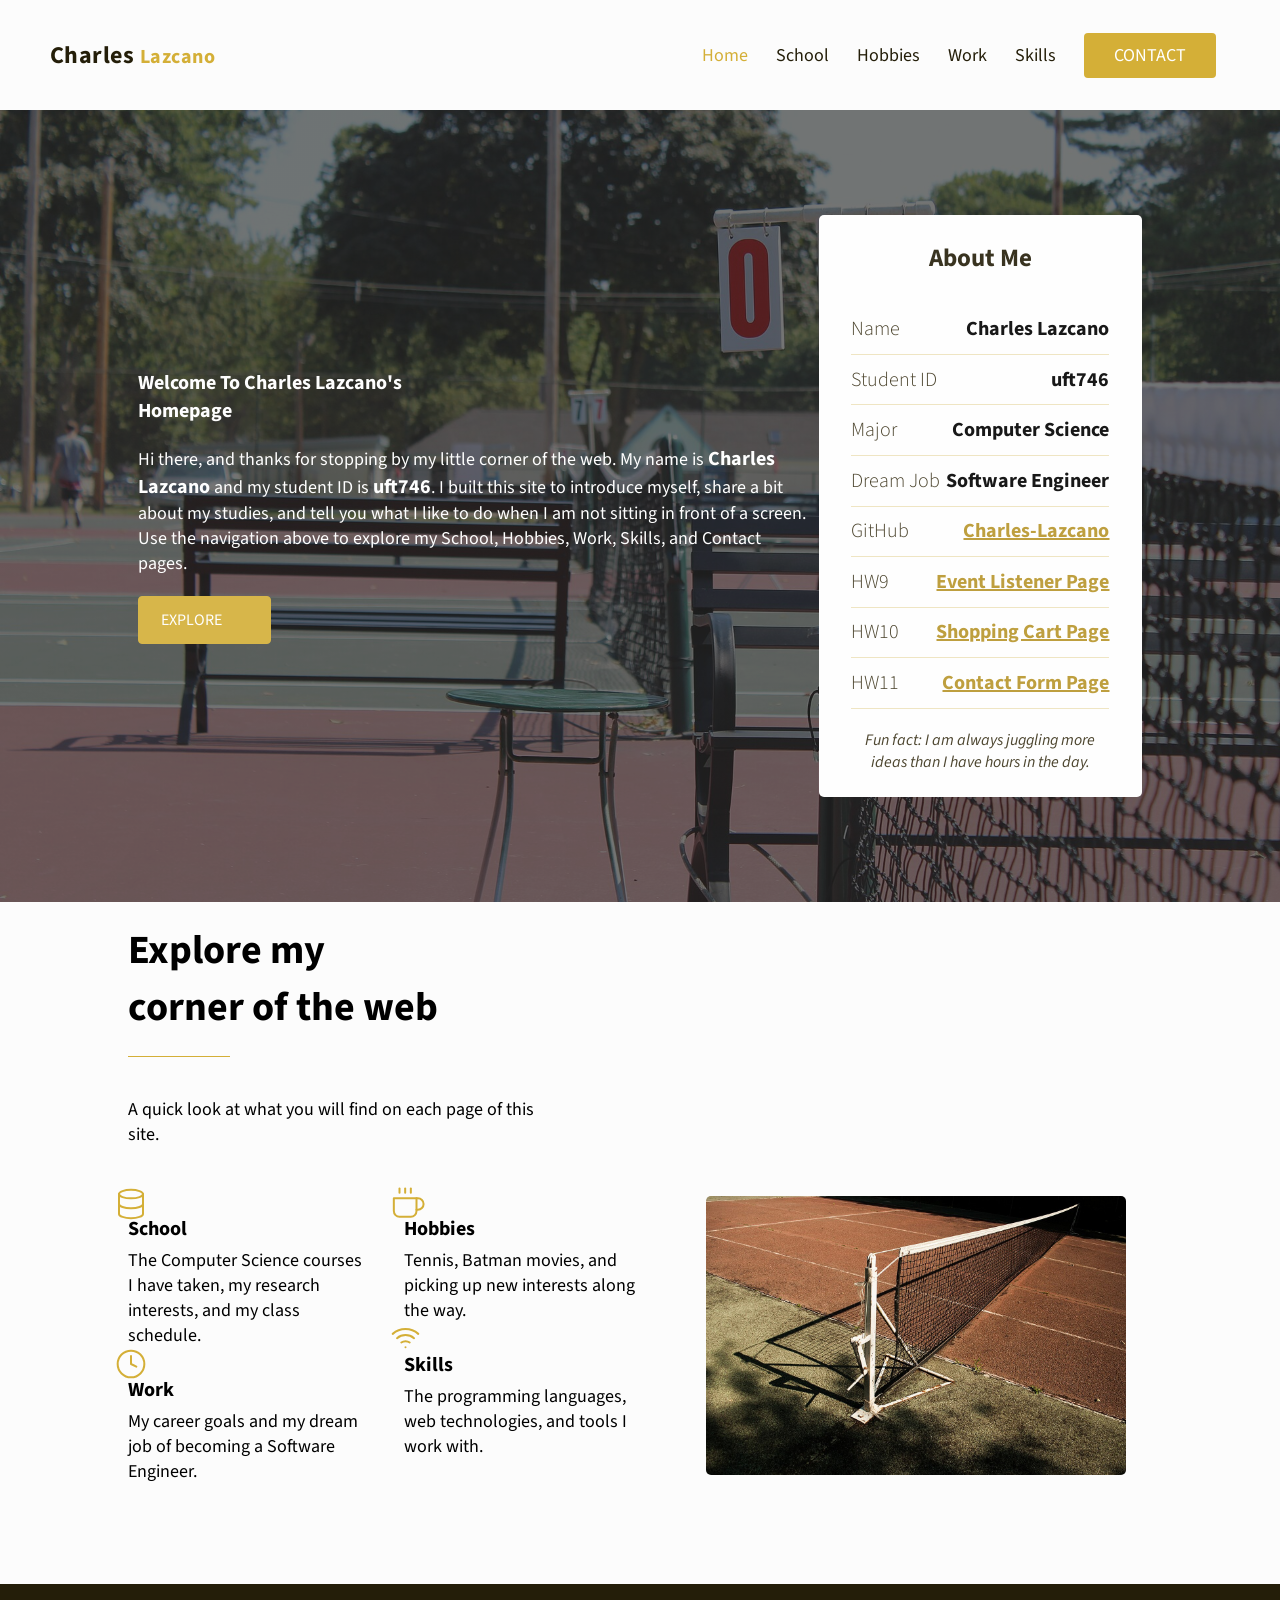
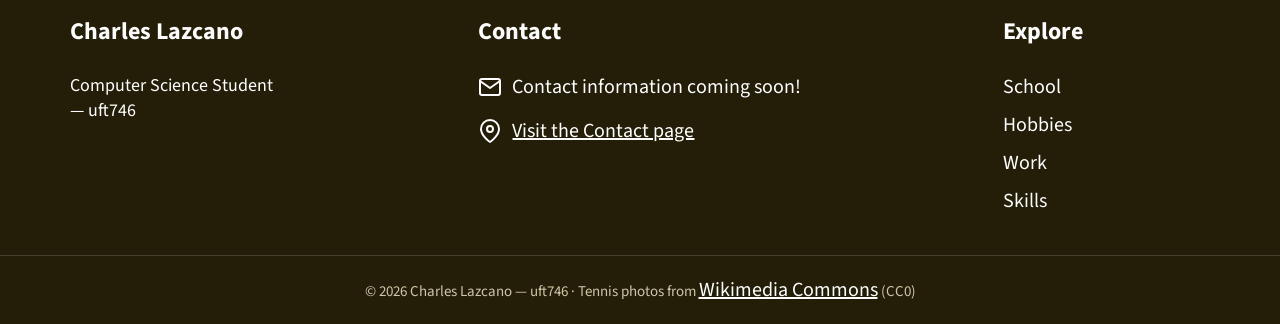
<file: index.html>
<!DOCTYPE html>
<html lang="en">
<head>
	<meta charset="UTF-8">
	<meta name="viewport" content="width=device-width, initial-scale=1.0">
	<meta name="description" content="Welcome to Charles Lazcano's homepage.">
	<title>Home | Charles Lazcano's homepage</title>
	<link href="https://fonts.googleapis.com/css2?family=Source+Sans+Pro:wght@300;400;600;700&display=swap" rel="stylesheet">
	<link rel="stylesheet" href="./assets/css/global-header.css">
	<link rel="stylesheet" href="./assets/css/global-footer.css">
	<link rel="stylesheet" href="./assets/css/accesibility.css">
	<link rel="stylesheet" href="./assets/css/index.css">
	<link rel="stylesheet" href="./assets/css/site.css">
	<link rel="shortcut icon" href="./assets/img/favicon.webp" type="image/x-icon">
</head>
<body class="scroll-bar">
	<div id="loader">
		<svg version="1.1" xmlns="http://www.w3.org/2000/svg" x="0px" y="0px" viewBox="0 0 100 100" enable-background="new 0 0 0 0" xml:space="preserve">
			<path fill="#d4af37" d="M73,50c0-12.7-10.3-23-23-23S27,37.3,27,50 M30.9,50c0-10.5,8.5-19.1,19.1-19.1S69.1,39.5,69.1,50">
				<animateTransform attributeName="transform" attributeType="XML" type="rotate" dur="1s" from="0 50 50" to="360 50 50" repeatCount="indefinite" />
			</path>
		</svg>
	</div>
	<header>
		<div class="header-container">
			<nav class="header-nav-bar">
				<div class="header-nav-logo">
					<a class="header-logo-link" href="index.html">Charles <span>Lazcano</span></a>
				</div>
				<ul class="header-nav-lists">
					<li class="header-nav-list"><a class="header-nav-link header-active" href="index.html">Home</a></li>
					<li class="header-nav-list"><a class="header-nav-link" href="school.html">School</a></li>
					<li class="header-nav-list"><a class="header-nav-link" href="hobbies.html">Hobbies</a></li>
					<li class="header-nav-list"><a class="header-nav-link" href="work.html">Work</a></li>
					<li class="header-nav-list"><a class="header-nav-link" href="skills.html">Skills</a></li>
					<li class="header-nav-list"><a class="header-btn header-btn-custom" href="contact.html">CONTACT</a></li>
				</ul>
				<div class="header-hamburger-icon">
					<div class="header-hamburger-line-1"></div>
					<div class="header-hamburger-line-2"></div>
					<div class="header-hamburger-line-3"></div>
				</div>
			</nav>
		</div>
	</header>

	<main>
		<header class="jumbotron-container">
			<div class="jumbotron-left">
				<h1 class="jumbotron-header">Welcome to Charles Lazcano's <br>Homepage</h1>
				<p>Hi there, and thanks for stopping by my little corner of the web. My name is <b>Charles Lazcano</b> and my student ID is <b>uft746</b>. I built this site to introduce myself, share a bit about my studies, and tell you what I like to do when I am not sitting in front of a screen. Use the navigation above to explore my School, Hobbies, Work, Skills, and Contact pages.</p>
				<a href="school.html" class="btn btn-fill btn-large">Explore</a>
			</div>
			<div class="jumbotron-right">
				<div class="jumbotron-form">
					<h3>About Me</h3><br>
					<ul class="info-list">
						<li><span class="info-label">Name</span> <b>Charles Lazcano</b></li>
						<li><span class="info-label">Student ID</span> <b>uft746</b></li>
						<li><span class="info-label">Major</span> <b>Computer Science</b></li>
						<li><span class="info-label">Dream Job</span> <b>Software Engineer</b></li>
						<li><span class="info-label">GitHub</span> <a class="text-link" href="https://github.com/Charles-Lazcano" target="_blank" rel="noopener noreferrer">Charles-Lazcano</a></li>
						<li><span class="info-label">HW9</span> <a class="text-link" href="https://charles-lazcano.github.io/hw9-swe/event-listener.html">Event Listener Page</a></li>
						<li><span class="info-label">HW10</span> <a class="text-link" href="https://charles-lazcano.github.io/hw10-swe/shopping-cart.html">Shopping Cart Page</a></li>
						<li><span class="info-label">HW11</span> <a class="text-link" href="https://charles-lazcano.github.io/hw11-swe/contact.html">Contact Form Page</a></li>
					</ul>
					<h6 class="fun-fact">Fun fact: I am always juggling more ideas than I have hours in the day.</h6>
				</div>
			</div>
		</header>

		<section class="enjoy-container">
			<div class="enjoy-header">
				<h2 class="enjoy-heading">Explore my <br>corner of the web</h2>
				<hr class="horizontal">
				<p>A quick look at what you will find on each page of this site.</p>
			</div>
			<div class="enjoy-services">
				<div class="first-col">
					<a class="upper explore-link" href="school.html">
						<span><img src="./assets/img/database.svg" alt="" class="enjoy__clock-icon"></span>
						<h3>School</h3>
						<p>The Computer Science courses I have taken, my research interests, and my class schedule.</p>
					</a>
					<a class="lower explore-link" href="work.html">
						<span><img src="./assets/img/clock.svg" alt="" class="enjoy__fitness-icon"></span>
						<h3>Work</h3>
						<p>My career goals and my dream job of becoming a Software Engineer.</p>
					</a>
				</div>
				<div class="sec-col">
					<a class="upper explore-link" href="hobbies.html">
						<span><img src="./assets/img/coffee.svg" alt="" class="enjoy__coffee-icon"></span>
						<h3>Hobbies</h3>
						<p>Tennis, Batman movies, and picking up new interests along the way.</p>
					</a>
					<a class="lower explore-link" href="skills.html">
						<span><img src="./assets/img/wifi.svg" alt="" class="enjoy__wifi-icon"></span>
						<h3>Skills</h3>
						<p>The programming languages, web technologies, and tools I work with.</p>
					</a>
				</div>
				<div class="third-col cont">
					<img src="./assets/img/tennis-net.jpg" alt="A tennis net stretched across an outdoor court" class="third-col-video explore-image">
				</div>
			</div>
		</section>
	</main>

	<footer class="footer">
		<div class="footer-container">
			<nav class="footer-nav">
				<div class="footer-description">
					<h3 class="footer-description-title">Charles Lazcano</h3>
					<p>Computer Science Student &mdash; uft746</p>
				</div>
				<div class="footer-contact-us">
					<h3 class="footer-description-title">Contact</h3>
					<p class="footer-description-detail">
						<img src="./assets/img/mail.svg" class="footer-description-icon" alt="">
						<span>Contact information coming soon!</span>
					</p>
					<p class="footer-description-detail">
						<img src="./assets/img/map-pin.svg" class="footer-description-icon" alt="">
						<span><a class="footer-inline-link" href="contact.html">Visit the Contact page</a></span>
					</p>
				</div>
				<div class="footer-follow-us">
					<h3 class="footer-description-title">Explore</h3>
					<ul class="footer-links">
						<li><a href="school.html">School</a></li>
						<li><a href="hobbies.html">Hobbies</a></li>
						<li><a href="work.html">Work</a></li>
						<li><a href="skills.html">Skills</a></li>
					</ul>
				</div>
			</nav>
		</div>
		<p class="footer-bottom">&copy; 2026 Charles Lazcano &mdash; uft746 &middot; Tennis photos from <a class="footer-inline-link" href="https://commons.wikimedia.org" target="_blank" rel="noopener noreferrer">Wikimedia Commons</a> (CC0)</p>
	</footer>
	<script>
		(() => {
			const loader = document.getElementById('loader');
			const scrollBar = document.getElementsByClassName('scroll-bar')[0];
			window.addEventListener('load', () => {
				loader.classList.add('none');
				scrollBar.classList.remove('scroll-bar');
			});
		})();
	</script>
	<script defer src="assets/js/toggleHamburger.js"></script>
</body>
</html>
</file>
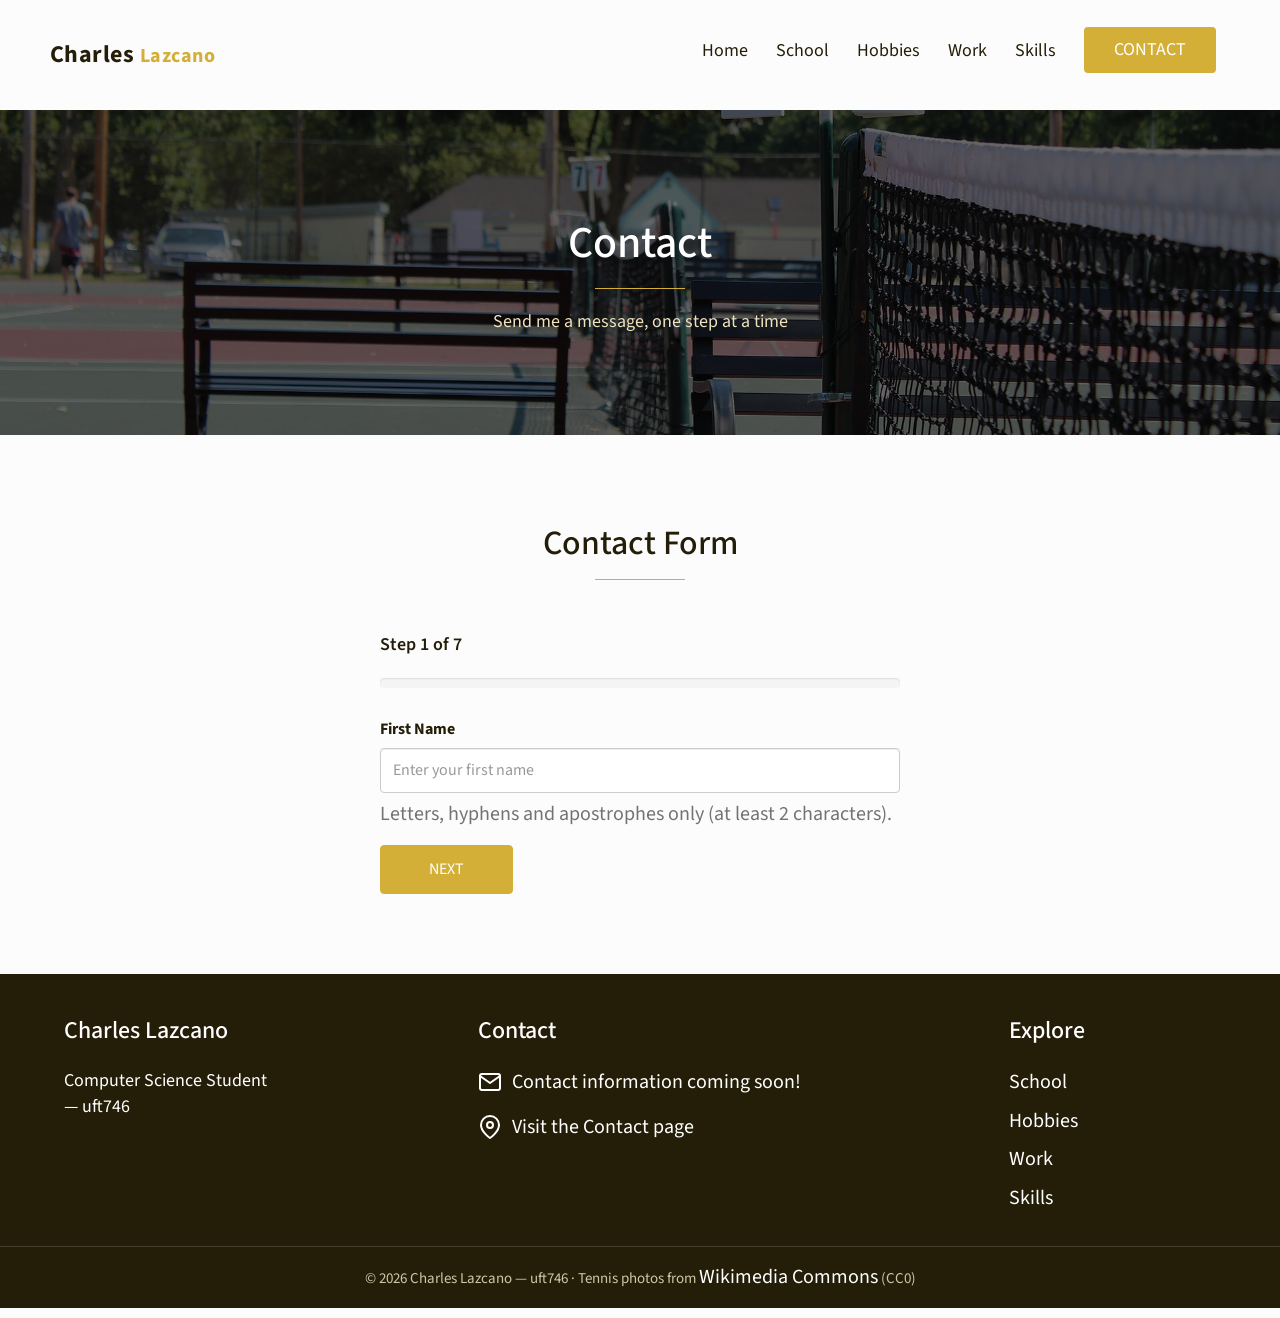
<file: contact.html>
<!DOCTYPE html>
<html lang="en">
<head>
	<meta charset="UTF-8">
	<meta name="viewport" content="width=device-width, initial-scale=1.0">
	<meta name="description" content="Contact form for Charles Lazcano's homepage.">
	<title>Contact | Charles Lazcano's homepage</title>
	<link rel="stylesheet" href="https://cdn.jsdelivr.net/npm/bootstrap@3.4.1/dist/css/bootstrap.min.css" integrity="sha384-HSMxcRTRxnN+Bdg0JdbxYKrThecOKuH5zCYotlSAcp1+c8xmyTe9GYg1l9a69psu" crossorigin="anonymous">
	<link href="https://fonts.googleapis.com/css2?family=Source+Sans+Pro:wght@300;400;600;700&display=swap" rel="stylesheet">
	<link rel="stylesheet" href="./assets/css/global-header.css">
	<link rel="stylesheet" href="./assets/css/global-footer.css">
	<link rel="stylesheet" href="./assets/css/accesibility.css">
	<link rel="stylesheet" href="./assets/css/index.css">
	<link rel="stylesheet" href="./assets/css/site.css">
	<link rel="stylesheet" href="./assets/css/contact.css">
	<link rel="shortcut icon" href="./assets/img/favicon.webp" type="image/x-icon">
</head>
<body class="scroll-bar">
	<div id="loader">
		<svg version="1.1" xmlns="http://www.w3.org/2000/svg" x="0px" y="0px" viewBox="0 0 100 100" enable-background="new 0 0 0 0" xml:space="preserve">
			<path fill="#d4af37" d="M73,50c0-12.7-10.3-23-23-23S27,37.3,27,50 M30.9,50c0-10.5,8.5-19.1,19.1-19.1S69.1,39.5,69.1,50">
				<animateTransform attributeName="transform" attributeType="XML" type="rotate" dur="1s" from="0 50 50" to="360 50 50" repeatCount="indefinite" />
			</path>
		</svg>
	</div>
	<header>
		<div class="header-container">
			<nav class="header-nav-bar">
				<div class="header-nav-logo">
					<a class="header-logo-link" href="index.html">Charles <span>Lazcano</span></a>
				</div>
				<ul class="header-nav-lists">
					<li class="header-nav-list"><a class="header-nav-link" href="index.html">Home</a></li>
					<li class="header-nav-list"><a class="header-nav-link" href="school.html">School</a></li>
					<li class="header-nav-list"><a class="header-nav-link" href="hobbies.html">Hobbies</a></li>
					<li class="header-nav-list"><a class="header-nav-link" href="work.html">Work</a></li>
					<li class="header-nav-list"><a class="header-nav-link" href="skills.html">Skills</a></li>
					<li class="header-nav-list"><a class="header-btn header-btn-custom" href="contact.html">CONTACT</a></li>
				</ul>
				<div class="header-hamburger-icon">
					<div class="header-hamburger-line-1"></div>
					<div class="header-hamburger-line-2"></div>
					<div class="header-hamburger-line-3"></div>
				</div>
			</nav>
		</div>
	</header>

	<main>
		<div class="page-hero">
			<h1 class="page-hero-title">Contact</h1>
			<hr class="horizontal">
			<p class="page-hero-subtitle">Send me a message, one step at a time</p>
		</div>

		<section id="contact" class="content-container">
			<h2 class="section-title">Contact Form</h2>
			<form id="contact-form" class="contact-form" novalidate>
				<p class="wizard-status" id="wizard-status">Step 1 of 7</p>
				<div class="progress">
					<div class="progress-bar" id="wizard-progress" role="progressbar" aria-valuemin="0" aria-valuemax="100" aria-valuenow="0" style="width: 0%;"></div>
				</div>
				<div class="form-group has-feedback wizard-step" id="first-name-group">
					<label class="control-label" for="first-name">First Name</label>
					<input type="text" class="form-control" id="first-name" name="first-name" placeholder="Enter your first name" autocomplete="given-name">
					<span class="glyphicon form-control-feedback" aria-hidden="true"></span>
					<span class="help-block" id="first-name-feedback">Letters, hyphens and apostrophes only (at least 2 characters).</span>
				</div>
				<div class="form-group has-feedback wizard-step hidden" id="last-name-group">
					<label class="control-label" for="last-name">Last Name</label>
					<input type="text" class="form-control" id="last-name" name="last-name" placeholder="Enter your last name" autocomplete="family-name">
					<span class="glyphicon form-control-feedback" aria-hidden="true"></span>
					<span class="help-block" id="last-name-feedback">Letters, hyphens and apostrophes only (at least 2 characters).</span>
				</div>
				<div class="form-group has-feedback wizard-step hidden" id="email-group">
					<label class="control-label" for="email">Email</label>
					<input type="email" class="form-control" id="email" name="email" placeholder="name@example.com" autocomplete="email">
					<span class="glyphicon form-control-feedback" aria-hidden="true"></span>
					<span class="help-block" id="email-feedback">Enter a valid email address.</span>
				</div>
				<div class="form-group has-feedback wizard-step hidden" id="phone-group">
					<label class="control-label" for="phone">Phone Number</label>
					<input type="tel" class="form-control" id="phone" name="phone" placeholder="2105551234" autocomplete="tel">
					<span class="glyphicon form-control-feedback" aria-hidden="true"></span>
					<span class="help-block" id="phone-feedback">Exactly 10 digits including area code, no hyphens or parentheses.</span>
				</div>
				<div class="form-group has-feedback wizard-step hidden" id="username-group">
					<label class="control-label" for="username">Username</label>
					<input type="text" class="form-control" id="username" name="username" placeholder="Choose a username" autocomplete="username">
					<span class="glyphicon form-control-feedback" aria-hidden="true"></span>
					<span class="help-block" id="username-feedback">Username must be at least 6 characters.</span>
				</div>
				<div class="form-group has-feedback wizard-step hidden" id="password-group">
					<label class="control-label" for="password">Password</label>
					<input type="password" class="form-control" id="password" name="password" placeholder="Choose a password" autocomplete="new-password">
					<span class="glyphicon form-control-feedback" aria-hidden="true"></span>
					<span class="help-block" id="password-feedback">Password must be at least 6 characters.</span>
				</div>
				<div class="form-group has-feedback wizard-step hidden" id="comments-group">
					<label class="control-label" for="comments">Comments</label>
					<textarea class="form-control" id="comments" name="comments" rows="5" placeholder="Type your message here"></textarea>
					<span class="glyphicon form-control-feedback" aria-hidden="true"></span>
					<span class="help-block" id="comments-feedback">Enter your comments.</span>
				</div>
				<div class="alert alert-success hidden" id="form-success" role="status">
					<strong>Thank you!</strong> Every field is valid and your message is ready to send.
				</div>
				<button type="submit" class="btn btn-fill btn-large" id="next-btn">Next</button>
				<button type="button" class="btn btn-ghost btn-large hidden" id="reset-btn">Start Over</button>
			</form>
		</section>
	</main>

	<footer class="footer">
		<div class="footer-container">
			<nav class="footer-nav">
				<div class="footer-description">
					<h3 class="footer-description-title">Charles Lazcano</h3>
					<p>Computer Science Student &mdash; uft746</p>
				</div>
				<div class="footer-contact-us">
					<h3 class="footer-description-title">Contact</h3>
					<p class="footer-description-detail">
						<img src="./assets/img/mail.svg" class="footer-description-icon" alt="">
						<span>Contact information coming soon!</span>
					</p>
					<p class="footer-description-detail">
						<img src="./assets/img/map-pin.svg" class="footer-description-icon" alt="">
						<span><a class="footer-inline-link" href="contact.html">Visit the Contact page</a></span>
					</p>
				</div>
				<div class="footer-follow-us">
					<h3 class="footer-description-title">Explore</h3>
					<ul class="footer-links">
						<li><a href="school.html">School</a></li>
						<li><a href="hobbies.html">Hobbies</a></li>
						<li><a href="work.html">Work</a></li>
						<li><a href="skills.html">Skills</a></li>
					</ul>
				</div>
			</nav>
		</div>
		<p class="footer-bottom">&copy; 2026 Charles Lazcano &mdash; uft746 &middot; Tennis photos from <a class="footer-inline-link" href="https://commons.wikimedia.org" target="_blank" rel="noopener noreferrer">Wikimedia Commons</a> (CC0)</p>
	</footer>
	<script>
		(() => {
			const loader = document.getElementById('loader');
			const scrollBar = document.getElementsByClassName('scroll-bar')[0];
			window.addEventListener('load', () => {
				loader.classList.add('none');
				scrollBar.classList.remove('scroll-bar');
			});
		})();
	</script>
	<script defer src="assets/js/toggleHamburger.js"></script>
	<script defer src="assets/js/contact.js"></script>
</body>
</html>
</file>
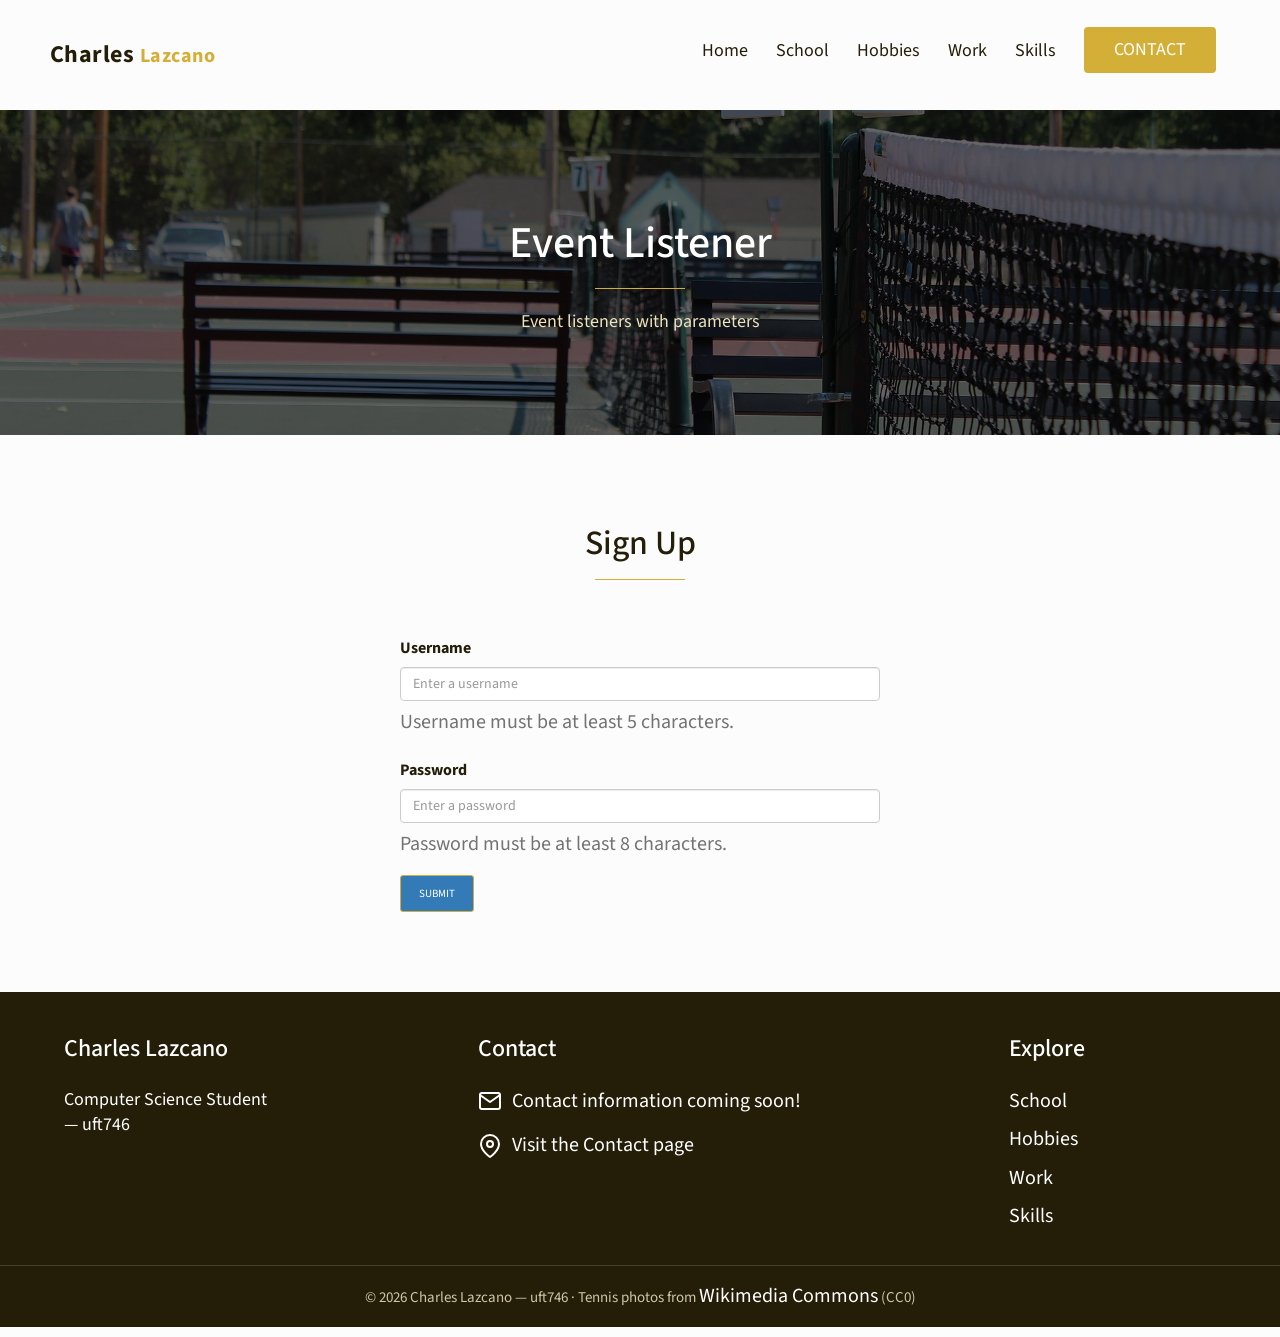
<file: event-listener.html>
<!DOCTYPE html>
<html lang="en">
<head>
	<meta charset="UTF-8">
	<meta name="viewport" content="width=device-width, initial-scale=1.0">
	<meta name="description" content="Event listener form validation page for Charles Lazcano's homepage.">
	<title>Event Listener | Charles Lazcano's homepage</title>
	<link rel="stylesheet" href="https://cdn.jsdelivr.net/npm/bootstrap@3.4.1/dist/css/bootstrap.min.css" integrity="sha384-HSMxcRTRxnN+Bdg0JdbxYKrThecOKuH5zCYotlSAcp1+c8xmyTe9GYg1l9a69psu" crossorigin="anonymous">
	<link href="https://fonts.googleapis.com/css2?family=Source+Sans+Pro:wght@300;400;600;700&display=swap" rel="stylesheet">
	<link rel="stylesheet" href="./assets/css/global-header.css">
	<link rel="stylesheet" href="./assets/css/global-footer.css">
	<link rel="stylesheet" href="./assets/css/accesibility.css">
	<link rel="stylesheet" href="./assets/css/index.css">
	<link rel="stylesheet" href="./assets/css/site.css">
	<link rel="stylesheet" href="./assets/css/event-listener.css">
	<link rel="shortcut icon" href="./assets/img/favicon.webp" type="image/x-icon">
</head>
<body class="scroll-bar">
	<div id="loader">
		<svg version="1.1" xmlns="http://www.w3.org/2000/svg" x="0px" y="0px" viewBox="0 0 100 100" enable-background="new 0 0 0 0" xml:space="preserve">
			<path fill="#d4af37" d="M73,50c0-12.7-10.3-23-23-23S27,37.3,27,50 M30.9,50c0-10.5,8.5-19.1,19.1-19.1S69.1,39.5,69.1,50">
				<animateTransform attributeName="transform" attributeType="XML" type="rotate" dur="1s" from="0 50 50" to="360 50 50" repeatCount="indefinite" />
			</path>
		</svg>
	</div>
	<header>
		<div class="header-container">
			<nav class="header-nav-bar">
				<div class="header-nav-logo">
					<a class="header-logo-link" href="index.html">Charles <span>Lazcano</span></a>
				</div>
				<ul class="header-nav-lists">
					<li class="header-nav-list"><a class="header-nav-link" href="index.html">Home</a></li>
					<li class="header-nav-list"><a class="header-nav-link" href="school.html">School</a></li>
					<li class="header-nav-list"><a class="header-nav-link" href="hobbies.html">Hobbies</a></li>
					<li class="header-nav-list"><a class="header-nav-link" href="work.html">Work</a></li>
					<li class="header-nav-list"><a class="header-nav-link" href="skills.html">Skills</a></li>
					<li class="header-nav-list"><a class="header-btn header-btn-custom" href="contact.html">CONTACT</a></li>
				</ul>
				<div class="header-hamburger-icon">
					<div class="header-hamburger-line-1"></div>
					<div class="header-hamburger-line-2"></div>
					<div class="header-hamburger-line-3"></div>
				</div>
			</nav>
		</div>
	</header>

	<main>
		<div class="page-hero">
			<h1 class="page-hero-title">Event Listener</h1>
			<hr class="horizontal">
			<p class="page-hero-subtitle">Event listeners with parameters</p>
		</div>

		<section class="content-container">
			<h2 class="section-title">Sign Up</h2>
			<form id="signup" class="event-form" novalidate>
				<div class="form-group has-feedback" id="username-group">
					<label class="control-label" for="username">Username</label>
					<input type="text" class="form-control" id="username" name="username" placeholder="Enter a username">
					<span class="help-block" id="username-feedback">Username must be at least 5 characters.</span>
				</div>
				<div class="form-group has-feedback" id="password-group">
					<label class="control-label" for="password">Password</label>
					<input type="password" class="form-control" id="password" name="password" placeholder="Enter a password">
					<span class="help-block" id="password-feedback">Password must be at least 8 characters.</span>
				</div>
				<button type="submit" class="btn btn-primary">Submit</button>
			</form>
		</section>
	</main>

	<footer class="footer">
		<div class="footer-container">
			<nav class="footer-nav">
				<div class="footer-description">
					<h3 class="footer-description-title">Charles Lazcano</h3>
					<p>Computer Science Student &mdash; uft746</p>
				</div>
				<div class="footer-contact-us">
					<h3 class="footer-description-title">Contact</h3>
					<p class="footer-description-detail">
						<img src="./assets/img/mail.svg" class="footer-description-icon" alt="">
						<span>Contact information coming soon!</span>
					</p>
					<p class="footer-description-detail">
						<img src="./assets/img/map-pin.svg" class="footer-description-icon" alt="">
						<span><a class="footer-inline-link" href="contact.html">Visit the Contact page</a></span>
					</p>
				</div>
				<div class="footer-follow-us">
					<h3 class="footer-description-title">Explore</h3>
					<ul class="footer-links">
						<li><a href="school.html">School</a></li>
						<li><a href="hobbies.html">Hobbies</a></li>
						<li><a href="work.html">Work</a></li>
						<li><a href="skills.html">Skills</a></li>
					</ul>
				</div>
			</nav>
		</div>
		<p class="footer-bottom">&copy; 2026 Charles Lazcano &mdash; uft746 &middot; Tennis photos from <a class="footer-inline-link" href="https://commons.wikimedia.org" target="_blank" rel="noopener noreferrer">Wikimedia Commons</a> (CC0)</p>
	</footer>
	<script>
		(() => {
			const loader = document.getElementById('loader');
			const scrollBar = document.getElementsByClassName('scroll-bar')[0];
			window.addEventListener('load', () => {
				loader.classList.add('none');
				scrollBar.classList.remove('scroll-bar');
			});
		})();
	</script>
	<script defer src="assets/js/toggleHamburger.js"></script>
	<script src="assets/js/event-listener.js"></script>
</body>
</html>
</file>
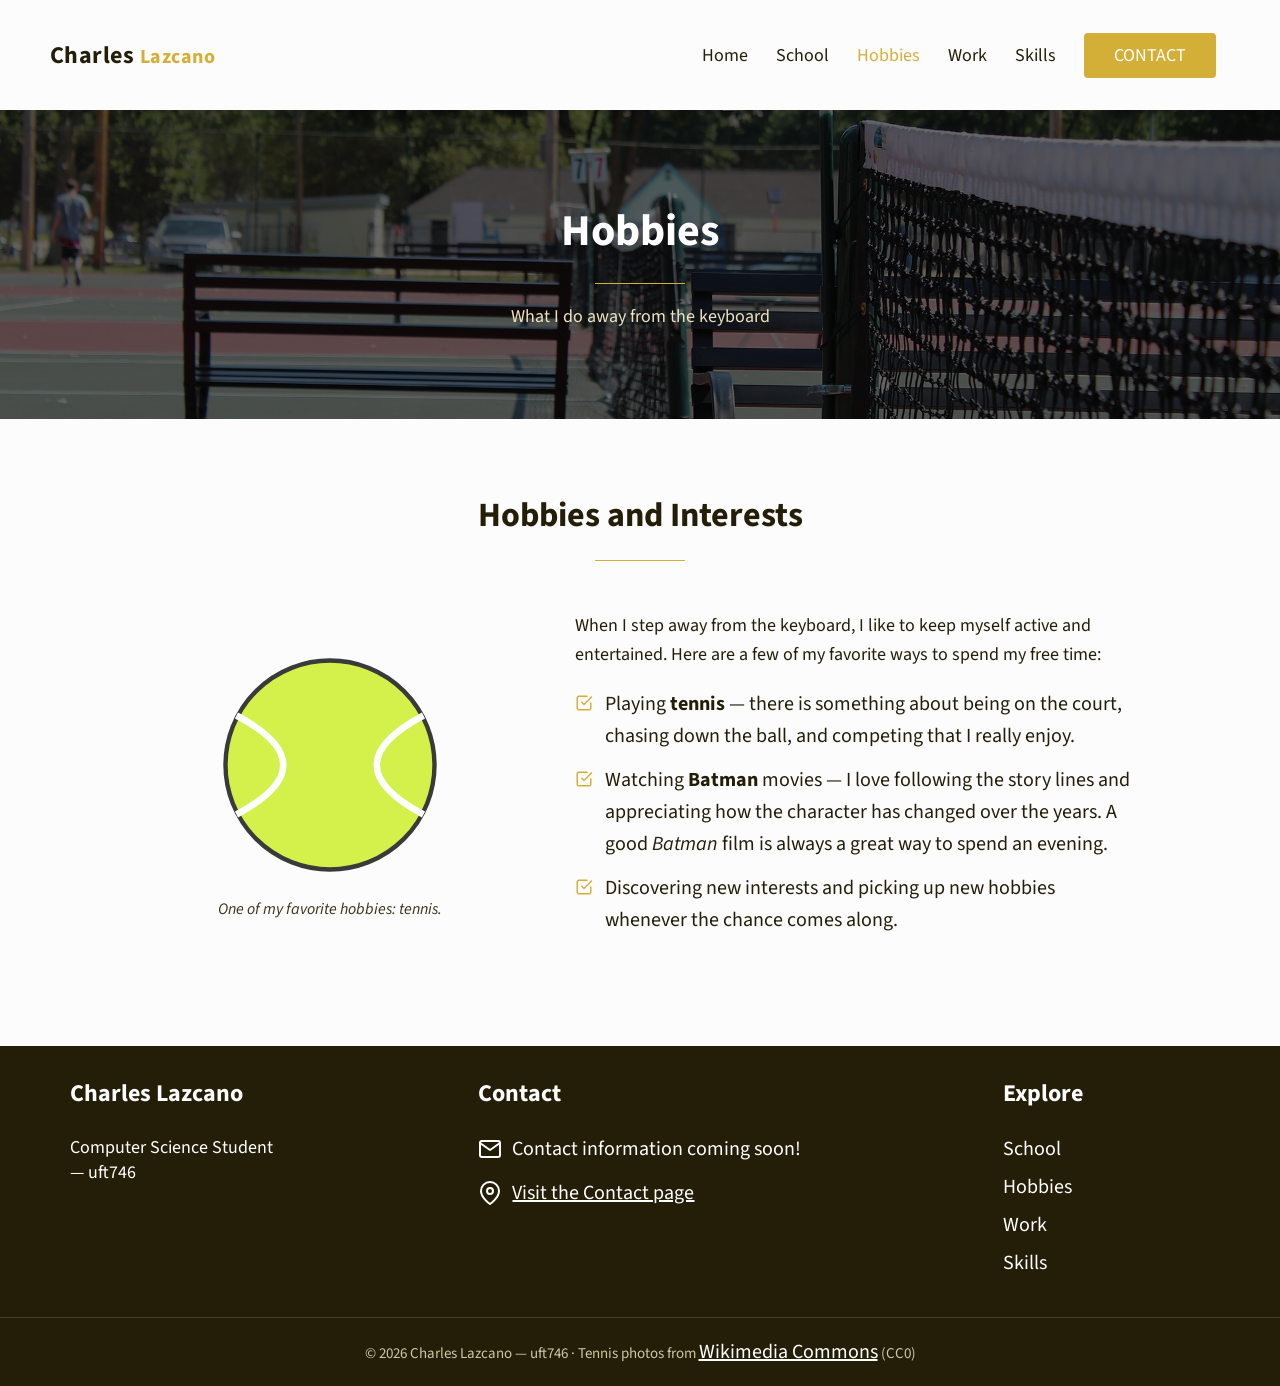
<file: hobbies.html>
<!DOCTYPE html>
<html lang="en">
<head>
	<meta charset="UTF-8">
	<meta name="viewport" content="width=device-width, initial-scale=1.0">
	<meta name="description" content="Charles Lazcano's hobbies and interests.">
	<title>Hobbies | Charles Lazcano's homepage</title>
	<link href="https://fonts.googleapis.com/css2?family=Source+Sans+Pro:wght@300;400;600;700&display=swap" rel="stylesheet">
	<link rel="stylesheet" href="./assets/css/global-header.css">
	<link rel="stylesheet" href="./assets/css/global-footer.css">
	<link rel="stylesheet" href="./assets/css/accesibility.css">
	<link rel="stylesheet" href="./assets/css/index.css">
	<link rel="stylesheet" href="./assets/css/site.css">
	<link rel="shortcut icon" href="./assets/img/favicon.webp" type="image/x-icon">
</head>
<body class="scroll-bar">
	<div id="loader">
		<svg version="1.1" xmlns="http://www.w3.org/2000/svg" x="0px" y="0px" viewBox="0 0 100 100" enable-background="new 0 0 0 0" xml:space="preserve">
			<path fill="#d4af37" d="M73,50c0-12.7-10.3-23-23-23S27,37.3,27,50 M30.9,50c0-10.5,8.5-19.1,19.1-19.1S69.1,39.5,69.1,50">
				<animateTransform attributeName="transform" attributeType="XML" type="rotate" dur="1s" from="0 50 50" to="360 50 50" repeatCount="indefinite" />
			</path>
		</svg>
	</div>
	<header>
		<div class="header-container">
			<nav class="header-nav-bar">
				<div class="header-nav-logo">
					<a class="header-logo-link" href="index.html">Charles <span>Lazcano</span></a>
				</div>
				<ul class="header-nav-lists">
					<li class="header-nav-list"><a class="header-nav-link" href="index.html">Home</a></li>
					<li class="header-nav-list"><a class="header-nav-link" href="school.html">School</a></li>
					<li class="header-nav-list"><a class="header-nav-link header-active" href="hobbies.html">Hobbies</a></li>
					<li class="header-nav-list"><a class="header-nav-link" href="work.html">Work</a></li>
					<li class="header-nav-list"><a class="header-nav-link" href="skills.html">Skills</a></li>
					<li class="header-nav-list"><a class="header-btn header-btn-custom" href="contact.html">CONTACT</a></li>
				</ul>
				<div class="header-hamburger-icon">
					<div class="header-hamburger-line-1"></div>
					<div class="header-hamburger-line-2"></div>
					<div class="header-hamburger-line-3"></div>
				</div>
			</nav>
		</div>
	</header>

	<main>
		<div class="page-hero">
			<h1 class="page-hero-title">Hobbies</h1>
			<hr class="horizontal">
			<p class="page-hero-subtitle">What I do away from the keyboard</p>
		</div>

		<section id="hobbies" class="content-container">
			<h2 class="section-title">Hobbies and Interests</h2>
			<div class="split">
				<figure class="split-media">
					<img src="assets/images/tennis-ball.svg" alt="Illustration of a tennis ball" width="220" height="220">
					<figcaption>One of my favorite hobbies: tennis.</figcaption>
				</figure>
				<div class="split-body">
					<p>When I step away from the keyboard, I like to keep myself active and entertained. Here are a few of my favorite ways to spend my free time:</p>
					<ul class="check-list">
						<li>Playing <b>tennis</b> &mdash; there is something about being on the court, chasing down the ball, and competing that I really enjoy.</li>
						<li>Watching <b>Batman</b> movies &mdash; I love following the story lines and appreciating how the character has changed over the years. A good <i>Batman</i> film is always a great way to spend an evening.</li>
						<li>Discovering new interests and picking up new hobbies whenever the chance comes along.</li>
					</ul>
				</div>
			</div>
		</section>
	</main>

	<footer class="footer">
		<div class="footer-container">
			<nav class="footer-nav">
				<div class="footer-description">
					<h3 class="footer-description-title">Charles Lazcano</h3>
					<p>Computer Science Student &mdash; uft746</p>
				</div>
				<div class="footer-contact-us">
					<h3 class="footer-description-title">Contact</h3>
					<p class="footer-description-detail">
						<img src="./assets/img/mail.svg" class="footer-description-icon" alt="">
						<span>Contact information coming soon!</span>
					</p>
					<p class="footer-description-detail">
						<img src="./assets/img/map-pin.svg" class="footer-description-icon" alt="">
						<span><a class="footer-inline-link" href="contact.html">Visit the Contact page</a></span>
					</p>
				</div>
				<div class="footer-follow-us">
					<h3 class="footer-description-title">Explore</h3>
					<ul class="footer-links">
						<li><a href="school.html">School</a></li>
						<li><a href="hobbies.html">Hobbies</a></li>
						<li><a href="work.html">Work</a></li>
						<li><a href="skills.html">Skills</a></li>
					</ul>
				</div>
			</nav>
		</div>
		<p class="footer-bottom">&copy; 2026 Charles Lazcano &mdash; uft746 &middot; Tennis photos from <a class="footer-inline-link" href="https://commons.wikimedia.org" target="_blank" rel="noopener noreferrer">Wikimedia Commons</a> (CC0)</p>
	</footer>
	<script>
		(() => {
			const loader = document.getElementById('loader');
			const scrollBar = document.getElementsByClassName('scroll-bar')[0];
			window.addEventListener('load', () => {
				loader.classList.add('none');
				scrollBar.classList.remove('scroll-bar');
			});
		})();
	</script>
	<script defer src="assets/js/toggleHamburger.js"></script>
</body>
</html>
</file>
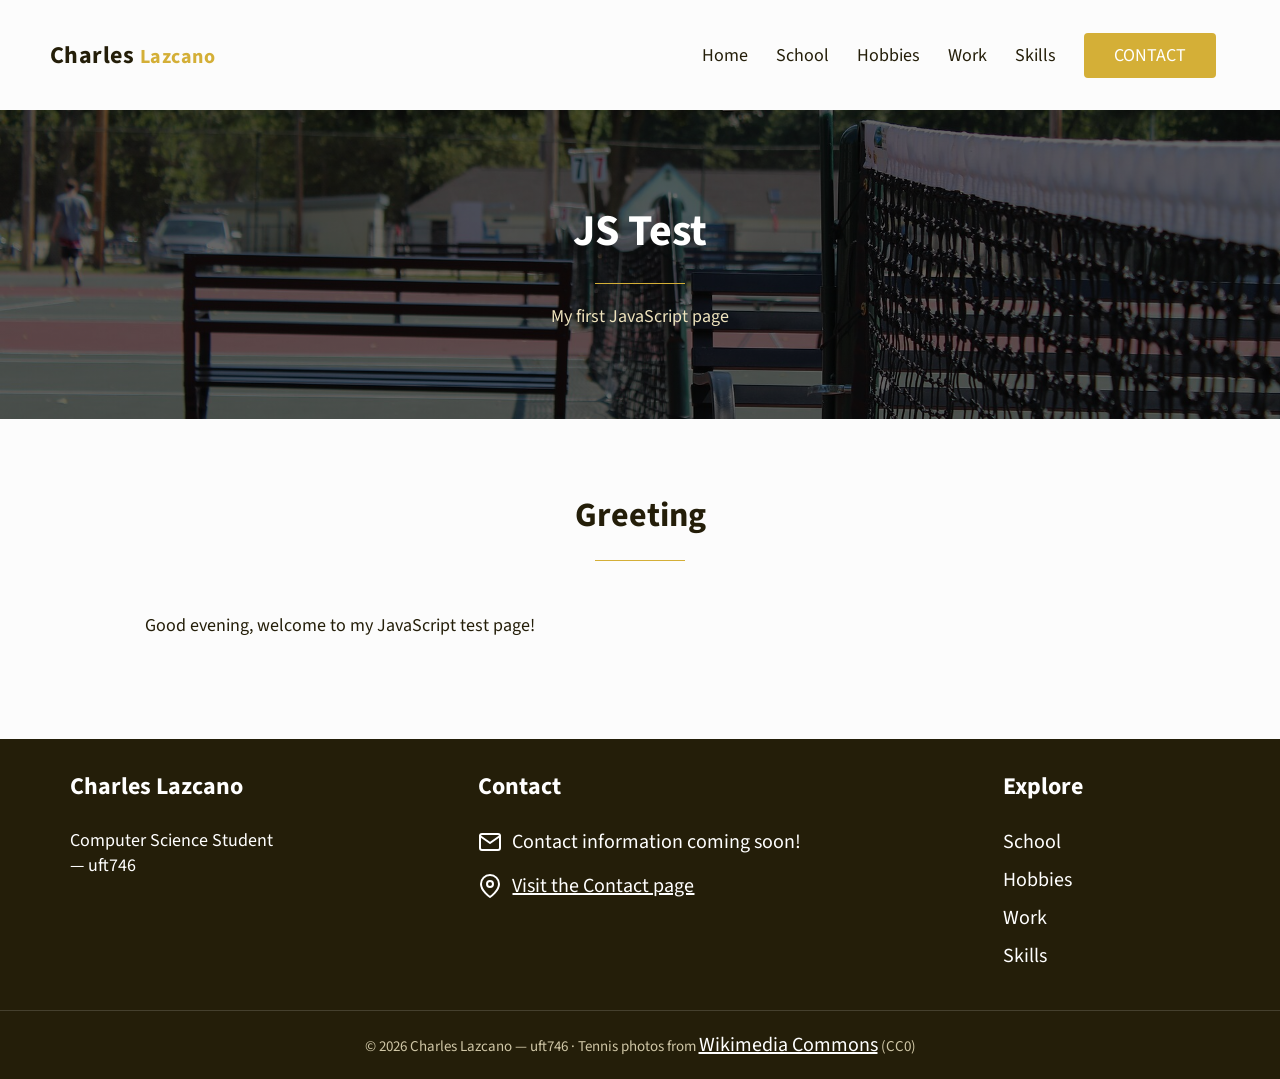
<file: jstest.html>
<!DOCTYPE html>
<html lang="en">
<head>
	<meta charset="UTF-8">
	<meta name="viewport" content="width=device-width, initial-scale=1.0">
	<meta name="description" content="JavaScript test page for Charles Lazcano's homepage.">
	<title>JS Test | Charles Lazcano's homepage</title>
	<link href="https://fonts.googleapis.com/css2?family=Source+Sans+Pro:wght@300;400;600;700&display=swap" rel="stylesheet">
	<link rel="stylesheet" href="./assets/css/global-header.css">
	<link rel="stylesheet" href="./assets/css/global-footer.css">
	<link rel="stylesheet" href="./assets/css/accesibility.css">
	<link rel="stylesheet" href="./assets/css/index.css">
	<link rel="stylesheet" href="./assets/css/site.css">
	<link rel="shortcut icon" href="./assets/img/favicon.webp" type="image/x-icon">
</head>
<body class="scroll-bar">
	<div id="loader">
		<svg version="1.1" xmlns="http://www.w3.org/2000/svg" x="0px" y="0px" viewBox="0 0 100 100" enable-background="new 0 0 0 0" xml:space="preserve">
			<path fill="#d4af37" d="M73,50c0-12.7-10.3-23-23-23S27,37.3,27,50 M30.9,50c0-10.5,8.5-19.1,19.1-19.1S69.1,39.5,69.1,50">
				<animateTransform attributeName="transform" attributeType="XML" type="rotate" dur="1s" from="0 50 50" to="360 50 50" repeatCount="indefinite" />
			</path>
		</svg>
	</div>
	<header>
		<div class="header-container">
			<nav class="header-nav-bar">
				<div class="header-nav-logo">
					<a class="header-logo-link" href="index.html">Charles <span>Lazcano</span></a>
				</div>
				<ul class="header-nav-lists">
					<li class="header-nav-list"><a class="header-nav-link" href="index.html">Home</a></li>
					<li class="header-nav-list"><a class="header-nav-link" href="school.html">School</a></li>
					<li class="header-nav-list"><a class="header-nav-link" href="hobbies.html">Hobbies</a></li>
					<li class="header-nav-list"><a class="header-nav-link" href="work.html">Work</a></li>
					<li class="header-nav-list"><a class="header-nav-link" href="skills.html">Skills</a></li>
					<li class="header-nav-list"><a class="header-btn header-btn-custom" href="contact.html">CONTACT</a></li>
				</ul>
				<div class="header-hamburger-icon">
					<div class="header-hamburger-line-1"></div>
					<div class="header-hamburger-line-2"></div>
					<div class="header-hamburger-line-3"></div>
				</div>
			</nav>
		</div>
	</header>

	<main>
		<div class="page-hero">
			<h1 class="page-hero-title">JS Test</h1>
			<hr class="horizontal">
			<p class="page-hero-subtitle">My first JavaScript page</p>
		</div>

		<section class="content-container">
			<h2 class="section-title">Greeting</h2>
			<p id="greeting"></p>
		</section>
	</main>

	<footer class="footer">
		<div class="footer-container">
			<nav class="footer-nav">
				<div class="footer-description">
					<h3 class="footer-description-title">Charles Lazcano</h3>
					<p>Computer Science Student &mdash; uft746</p>
				</div>
				<div class="footer-contact-us">
					<h3 class="footer-description-title">Contact</h3>
					<p class="footer-description-detail">
						<img src="./assets/img/mail.svg" class="footer-description-icon" alt="">
						<span>Contact information coming soon!</span>
					</p>
					<p class="footer-description-detail">
						<img src="./assets/img/map-pin.svg" class="footer-description-icon" alt="">
						<span><a class="footer-inline-link" href="contact.html">Visit the Contact page</a></span>
					</p>
				</div>
				<div class="footer-follow-us">
					<h3 class="footer-description-title">Explore</h3>
					<ul class="footer-links">
						<li><a href="school.html">School</a></li>
						<li><a href="hobbies.html">Hobbies</a></li>
						<li><a href="work.html">Work</a></li>
						<li><a href="skills.html">Skills</a></li>
					</ul>
				</div>
			</nav>
		</div>
		<p class="footer-bottom">&copy; 2026 Charles Lazcano &mdash; uft746 &middot; Tennis photos from <a class="footer-inline-link" href="https://commons.wikimedia.org" target="_blank" rel="noopener noreferrer">Wikimedia Commons</a> (CC0)</p>
	</footer>
	<script>
		(() => {
			const loader = document.getElementById('loader');
			const scrollBar = document.getElementsByClassName('scroll-bar')[0];
			window.addEventListener('load', () => {
				loader.classList.add('none');
				scrollBar.classList.remove('scroll-bar');
			});
		})();
	</script>
	<script defer src="assets/js/toggleHamburger.js"></script>
	<script src="assets/js/jstest.js"></script>
</body>
</html>
</file>
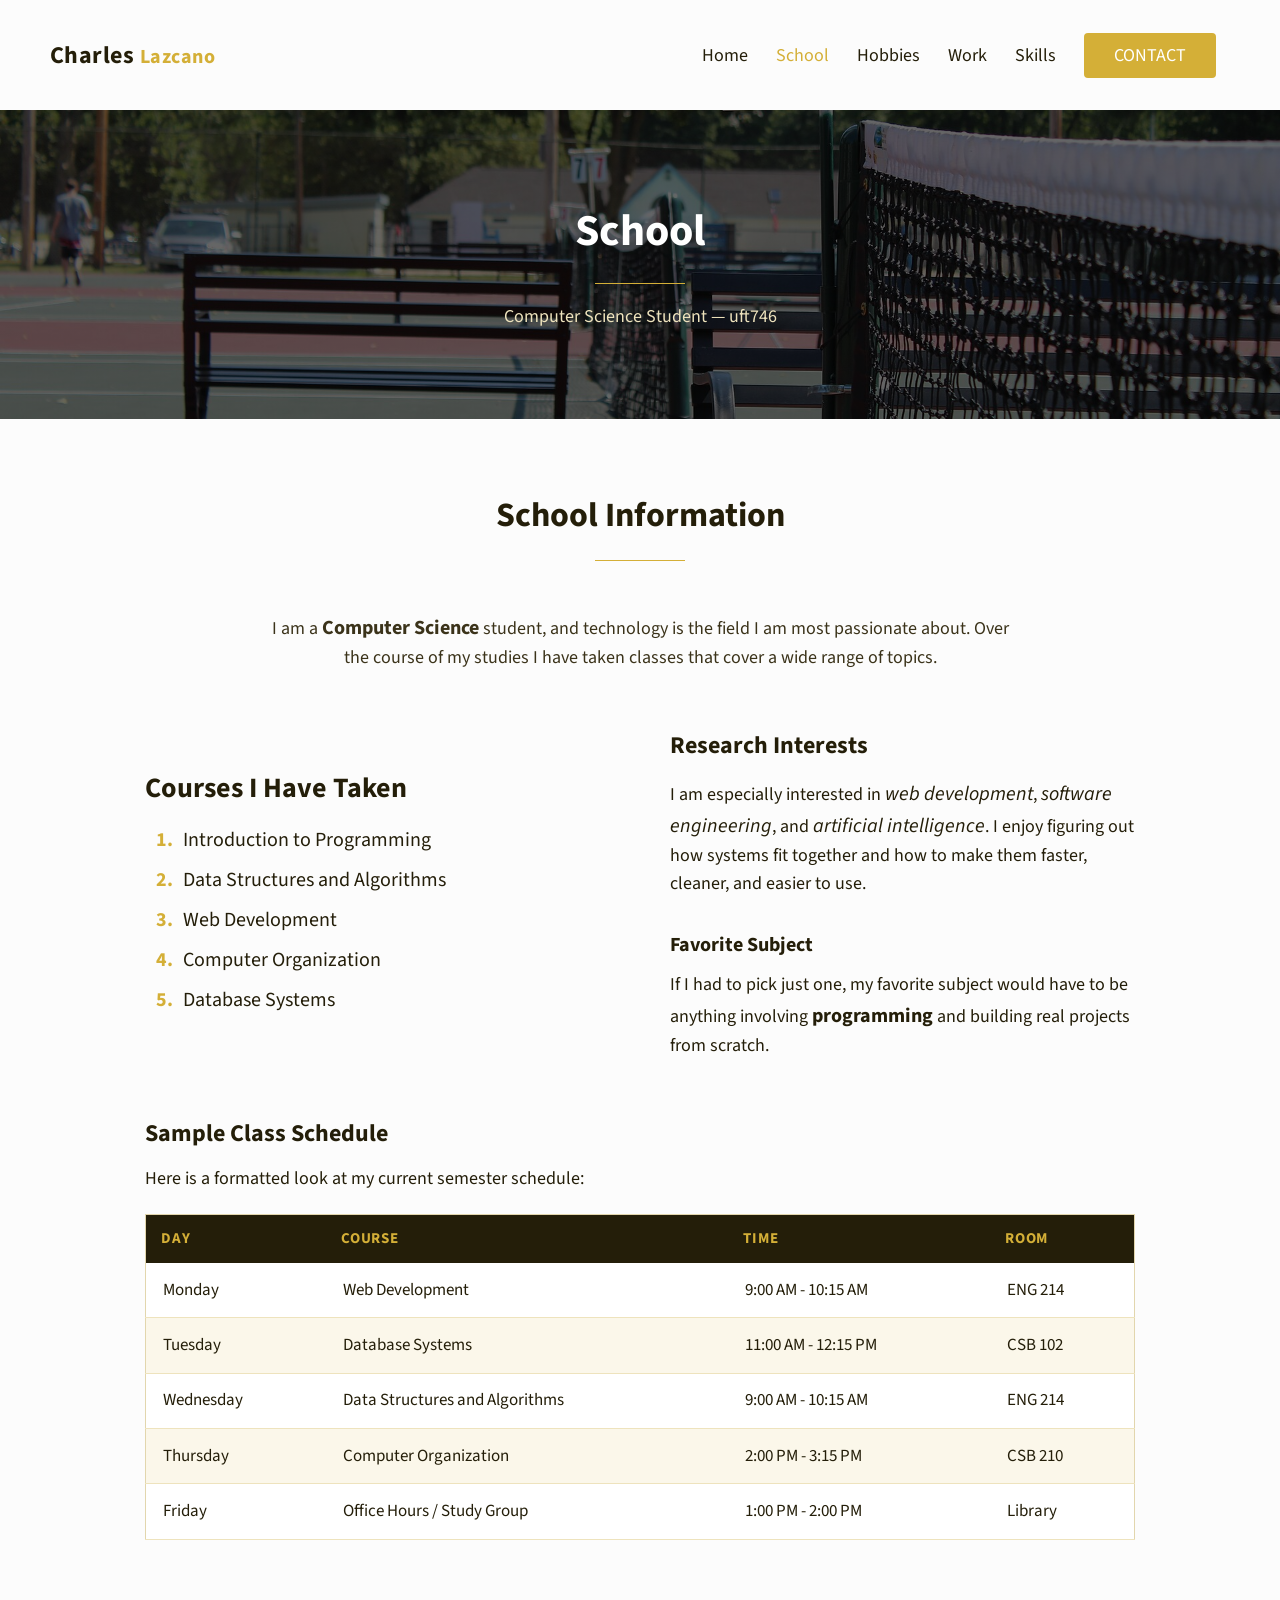
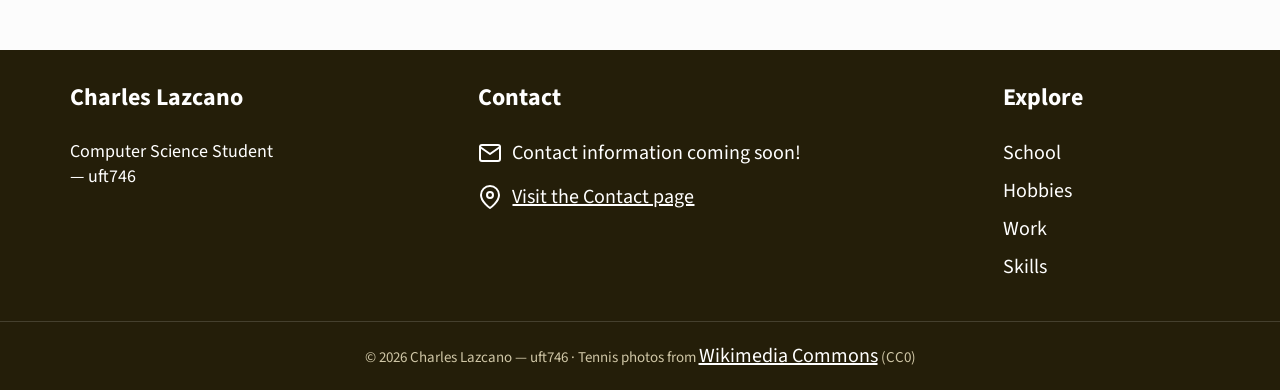
<file: school.html>
<!DOCTYPE html>
<html lang="en">
<head>
	<meta charset="UTF-8">
	<meta name="viewport" content="width=device-width, initial-scale=1.0">
	<meta name="description" content="Charles Lazcano's school information, courses, and class schedule.">
	<title>School | Charles Lazcano's homepage</title>
	<link href="https://fonts.googleapis.com/css2?family=Source+Sans+Pro:wght@300;400;600;700&display=swap" rel="stylesheet">
	<link rel="stylesheet" href="./assets/css/global-header.css">
	<link rel="stylesheet" href="./assets/css/global-footer.css">
	<link rel="stylesheet" href="./assets/css/accesibility.css">
	<link rel="stylesheet" href="./assets/css/index.css">
	<link rel="stylesheet" href="./assets/css/site.css">
	<link rel="shortcut icon" href="./assets/img/favicon.webp" type="image/x-icon">
</head>
<body class="scroll-bar">
	<div id="loader">
		<svg version="1.1" xmlns="http://www.w3.org/2000/svg" x="0px" y="0px" viewBox="0 0 100 100" enable-background="new 0 0 0 0" xml:space="preserve">
			<path fill="#d4af37" d="M73,50c0-12.7-10.3-23-23-23S27,37.3,27,50 M30.9,50c0-10.5,8.5-19.1,19.1-19.1S69.1,39.5,69.1,50">
				<animateTransform attributeName="transform" attributeType="XML" type="rotate" dur="1s" from="0 50 50" to="360 50 50" repeatCount="indefinite" />
			</path>
		</svg>
	</div>
	<header>
		<div class="header-container">
			<nav class="header-nav-bar">
				<div class="header-nav-logo">
					<a class="header-logo-link" href="index.html">Charles <span>Lazcano</span></a>
				</div>
				<ul class="header-nav-lists">
					<li class="header-nav-list"><a class="header-nav-link" href="index.html">Home</a></li>
					<li class="header-nav-list"><a class="header-nav-link header-active" href="school.html">School</a></li>
					<li class="header-nav-list"><a class="header-nav-link" href="hobbies.html">Hobbies</a></li>
					<li class="header-nav-list"><a class="header-nav-link" href="work.html">Work</a></li>
					<li class="header-nav-list"><a class="header-nav-link" href="skills.html">Skills</a></li>
					<li class="header-nav-list"><a class="header-btn header-btn-custom" href="contact.html">CONTACT</a></li>
				</ul>
				<div class="header-hamburger-icon">
					<div class="header-hamburger-line-1"></div>
					<div class="header-hamburger-line-2"></div>
					<div class="header-hamburger-line-3"></div>
				</div>
			</nav>
		</div>
	</header>

	<main>
		<div class="page-hero">
			<h1 class="page-hero-title">School</h1>
			<hr class="horizontal">
			<p class="page-hero-subtitle">Computer Science Student &mdash; uft746</p>
		</div>

		<section id="school" class="content-container">
			<h2 class="section-title">School Information</h2>
			<p class="lead-text">I am a <b>Computer Science</b> student, and technology is the field I am most passionate about. Over the course of my studies I have taken classes that cover a wide range of topics.</p>

			<div class="split">
				<div class="split-body">
					<h3>Courses I Have Taken</h3>
					<ol class="gold-number-list">
						<li>Introduction to Programming</li>
						<li>Data Structures and Algorithms</li>
						<li>Web Development</li>
						<li>Computer Organization</li>
						<li>Database Systems</li>
					</ol>
				</div>
				<div class="split-body">
					<h4>Research Interests</h4>
					<p>I am especially interested in <i>web development</i>, <i>software engineering</i>, and <i>artificial intelligence</i>. I enjoy figuring out how systems fit together and how to make them faster, cleaner, and easier to use.</p>
					<h5>Favorite Subject</h5>
					<p>If I had to pick just one, my favorite subject would have to be anything involving <b>programming</b> and building real projects from scratch.</p>
				</div>
			</div>

			<h4>Sample Class Schedule</h4>
			<p>Here is a formatted look at my current semester schedule:</p>
			<div class="table-wrap">
				<table class="schedule">
					<tr>
						<th>Day</th>
						<th>Course</th>
						<th>Time</th>
						<th>Room</th>
					</tr>
					<tr>
						<td>Monday</td>
						<td>Web Development</td>
						<td>9:00 AM - 10:15 AM</td>
						<td>ENG 214</td>
					</tr>
					<tr>
						<td>Tuesday</td>
						<td>Database Systems</td>
						<td>11:00 AM - 12:15 PM</td>
						<td>CSB 102</td>
					</tr>
					<tr>
						<td>Wednesday</td>
						<td>Data Structures and Algorithms</td>
						<td>9:00 AM - 10:15 AM</td>
						<td>ENG 214</td>
					</tr>
					<tr>
						<td>Thursday</td>
						<td>Computer Organization</td>
						<td>2:00 PM - 3:15 PM</td>
						<td>CSB 210</td>
					</tr>
					<tr>
						<td>Friday</td>
						<td>Office Hours / Study Group</td>
						<td>1:00 PM - 2:00 PM</td>
						<td>Library</td>
					</tr>
				</table>
			</div>
		</section>
	</main>

	<footer class="footer">
		<div class="footer-container">
			<nav class="footer-nav">
				<div class="footer-description">
					<h3 class="footer-description-title">Charles Lazcano</h3>
					<p>Computer Science Student &mdash; uft746</p>
				</div>
				<div class="footer-contact-us">
					<h3 class="footer-description-title">Contact</h3>
					<p class="footer-description-detail">
						<img src="./assets/img/mail.svg" class="footer-description-icon" alt="">
						<span>Contact information coming soon!</span>
					</p>
					<p class="footer-description-detail">
						<img src="./assets/img/map-pin.svg" class="footer-description-icon" alt="">
						<span><a class="footer-inline-link" href="contact.html">Visit the Contact page</a></span>
					</p>
				</div>
				<div class="footer-follow-us">
					<h3 class="footer-description-title">Explore</h3>
					<ul class="footer-links">
						<li><a href="school.html">School</a></li>
						<li><a href="hobbies.html">Hobbies</a></li>
						<li><a href="work.html">Work</a></li>
						<li><a href="skills.html">Skills</a></li>
					</ul>
				</div>
			</nav>
		</div>
		<p class="footer-bottom">&copy; 2026 Charles Lazcano &mdash; uft746 &middot; Tennis photos from <a class="footer-inline-link" href="https://commons.wikimedia.org" target="_blank" rel="noopener noreferrer">Wikimedia Commons</a> (CC0)</p>
	</footer>
	<script>
		(() => {
			const loader = document.getElementById('loader');
			const scrollBar = document.getElementsByClassName('scroll-bar')[0];
			window.addEventListener('load', () => {
				loader.classList.add('none');
				scrollBar.classList.remove('scroll-bar');
			});
		})();
	</script>
	<script defer src="assets/js/toggleHamburger.js"></script>
</body>
</html>
</file>
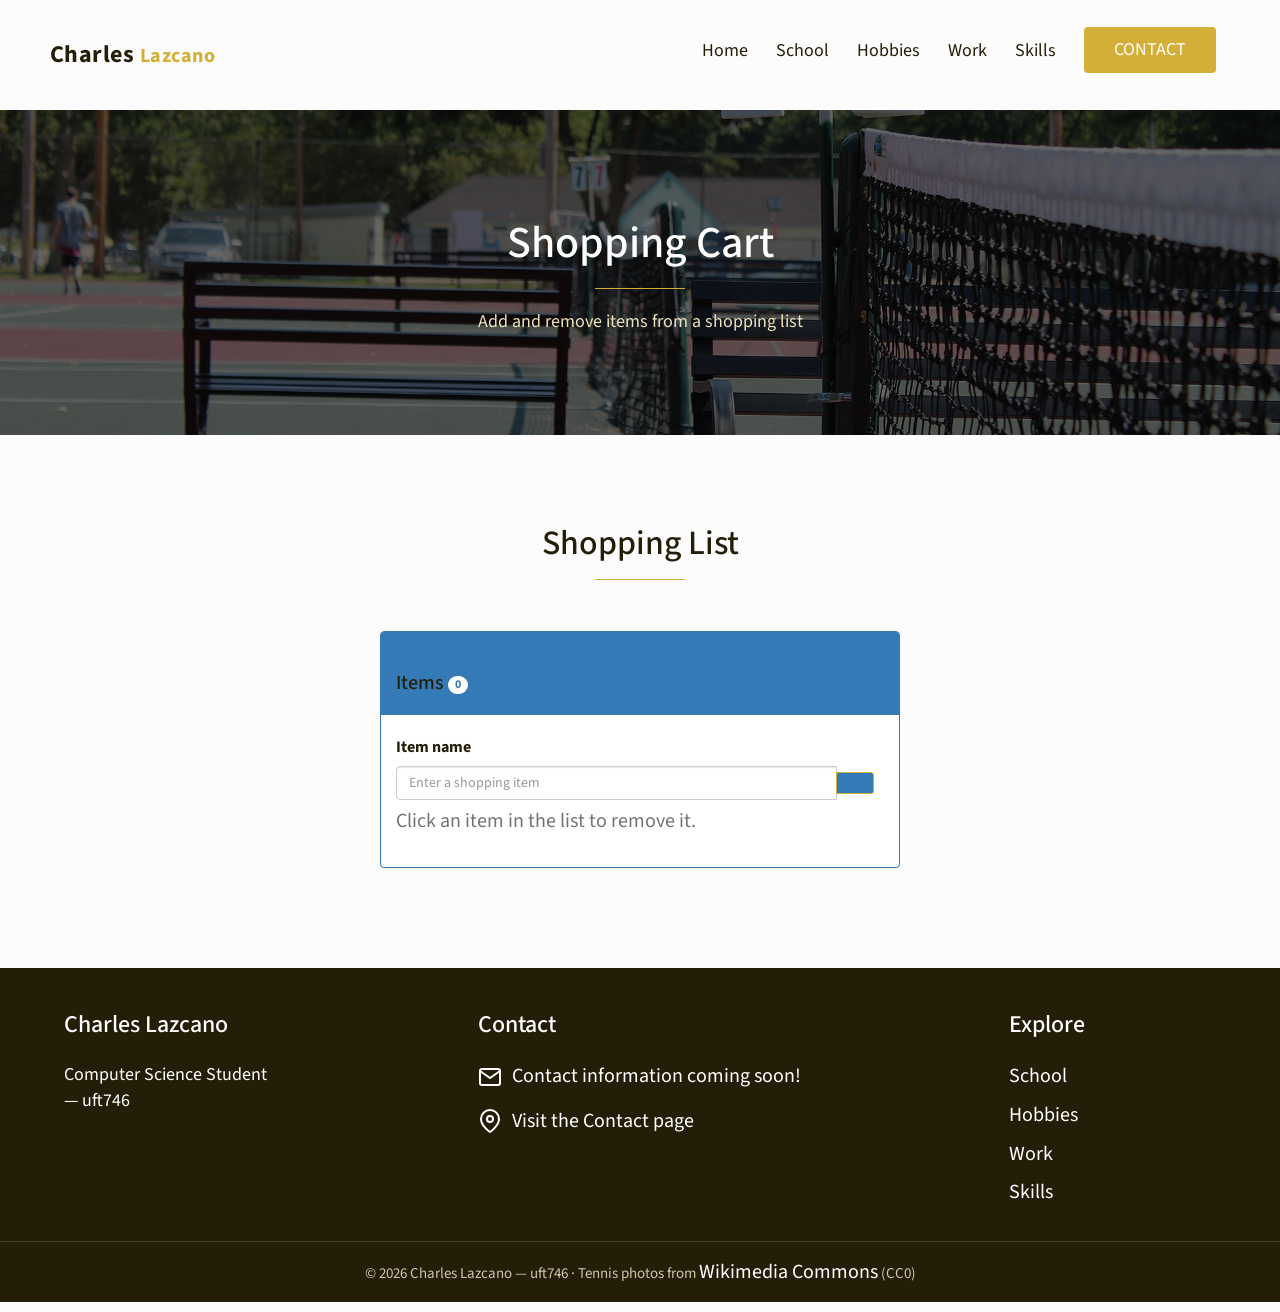
<file: shopping-cart.html>
<!DOCTYPE html>
<html lang="en">
<head>
	<meta charset="UTF-8">
	<meta name="viewport" content="width=device-width, initial-scale=1.0">
	<meta name="description" content="Shopping cart page for Charles Lazcano's homepage.">
	<title>Shopping Cart | Charles Lazcano's homepage</title>
	<link rel="stylesheet" href="https://cdn.jsdelivr.net/npm/bootstrap@3.4.1/dist/css/bootstrap.min.css" integrity="sha384-HSMxcRTRxnN+Bdg0JdbxYKrThecOKuH5zCYotlSAcp1+c8xmyTe9GYg1l9a69psu" crossorigin="anonymous">
	<link href="https://fonts.googleapis.com/css2?family=Source+Sans+Pro:wght@300;400;600;700&display=swap" rel="stylesheet">
	<link rel="stylesheet" href="./assets/css/global-header.css">
	<link rel="stylesheet" href="./assets/css/global-footer.css">
	<link rel="stylesheet" href="./assets/css/accesibility.css">
	<link rel="stylesheet" href="./assets/css/index.css">
	<link rel="stylesheet" href="./assets/css/site.css">
	<link rel="stylesheet" href="./assets/css/shopping-cart.css">
	<link rel="shortcut icon" href="./assets/img/favicon.webp" type="image/x-icon">
</head>
<body class="scroll-bar">
	<div id="loader">
		<svg version="1.1" xmlns="http://www.w3.org/2000/svg" x="0px" y="0px" viewBox="0 0 100 100" enable-background="new 0 0 0 0" xml:space="preserve">
			<path fill="#d4af37" d="M73,50c0-12.7-10.3-23-23-23S27,37.3,27,50 M30.9,50c0-10.5,8.5-19.1,19.1-19.1S69.1,39.5,69.1,50">
				<animateTransform attributeName="transform" attributeType="XML" type="rotate" dur="1s" from="0 50 50" to="360 50 50" repeatCount="indefinite" />
			</path>
		</svg>
	</div>
	<header>
		<div class="header-container">
			<nav class="header-nav-bar">
				<div class="header-nav-logo">
					<a class="header-logo-link" href="index.html">Charles <span>Lazcano</span></a>
				</div>
				<ul class="header-nav-lists">
					<li class="header-nav-list"><a class="header-nav-link" href="index.html">Home</a></li>
					<li class="header-nav-list"><a class="header-nav-link" href="school.html">School</a></li>
					<li class="header-nav-list"><a class="header-nav-link" href="hobbies.html">Hobbies</a></li>
					<li class="header-nav-list"><a class="header-nav-link" href="work.html">Work</a></li>
					<li class="header-nav-list"><a class="header-nav-link" href="skills.html">Skills</a></li>
					<li class="header-nav-list"><a class="header-btn header-btn-custom" href="contact.html">CONTACT</a></li>
				</ul>
				<div class="header-hamburger-icon">
					<div class="header-hamburger-line-1"></div>
					<div class="header-hamburger-line-2"></div>
					<div class="header-hamburger-line-3"></div>
				</div>
			</nav>
		</div>
	</header>

	<main>
		<div class="page-hero">
			<h1 class="page-hero-title">Shopping Cart</h1>
			<hr class="horizontal">
			<p class="page-hero-subtitle">Add and remove items from a shopping list</p>
		</div>

		<section class="content-container">
			<h2 class="section-title">Shopping List</h2>
			<div class="shopping-cart">
				<div class="panel panel-primary">
					<div class="panel-heading">
						<h3 class="panel-title">Items <span class="badge" id="item-count">0</span></h3>
					</div>
					<div class="panel-body">
						<div class="form-group" id="item-group">
							<label class="control-label" for="item-name">Item name</label>
							<div class="input-group">
								<input type="text" class="form-control" id="item-name" placeholder="Enter a shopping item">
								<span class="input-group-btn">
									<button type="button" class="btn btn-primary" id="add-item">Add Item</button>
								</span>
							</div>
							<span class="help-block" id="item-feedback">Click an item in the list to remove it.</span>
						</div>
					</div>
					<ul class="list-group" id="shopping-list"></ul>
				</div>
			</div>
		</section>
	</main>

	<footer class="footer">
		<div class="footer-container">
			<nav class="footer-nav">
				<div class="footer-description">
					<h3 class="footer-description-title">Charles Lazcano</h3>
					<p>Computer Science Student &mdash; uft746</p>
				</div>
				<div class="footer-contact-us">
					<h3 class="footer-description-title">Contact</h3>
					<p class="footer-description-detail">
						<img src="./assets/img/mail.svg" class="footer-description-icon" alt="">
						<span>Contact information coming soon!</span>
					</p>
					<p class="footer-description-detail">
						<img src="./assets/img/map-pin.svg" class="footer-description-icon" alt="">
						<span><a class="footer-inline-link" href="contact.html">Visit the Contact page</a></span>
					</p>
				</div>
				<div class="footer-follow-us">
					<h3 class="footer-description-title">Explore</h3>
					<ul class="footer-links">
						<li><a href="school.html">School</a></li>
						<li><a href="hobbies.html">Hobbies</a></li>
						<li><a href="work.html">Work</a></li>
						<li><a href="skills.html">Skills</a></li>
					</ul>
				</div>
			</nav>
		</div>
		<p class="footer-bottom">&copy; 2026 Charles Lazcano &mdash; uft746 &middot; Tennis photos from <a class="footer-inline-link" href="https://commons.wikimedia.org" target="_blank" rel="noopener noreferrer">Wikimedia Commons</a> (CC0)</p>
	</footer>
	<script>
		(() => {
			const loader = document.getElementById('loader');
			const scrollBar = document.getElementsByClassName('scroll-bar')[0];
			window.addEventListener('load', () => {
				loader.classList.add('none');
				scrollBar.classList.remove('scroll-bar');
			});
		})();
	</script>
	<script defer src="assets/js/toggleHamburger.js"></script>
	<script src="assets/js/shopping-cart.js"></script>
</body>
</html>
</file>
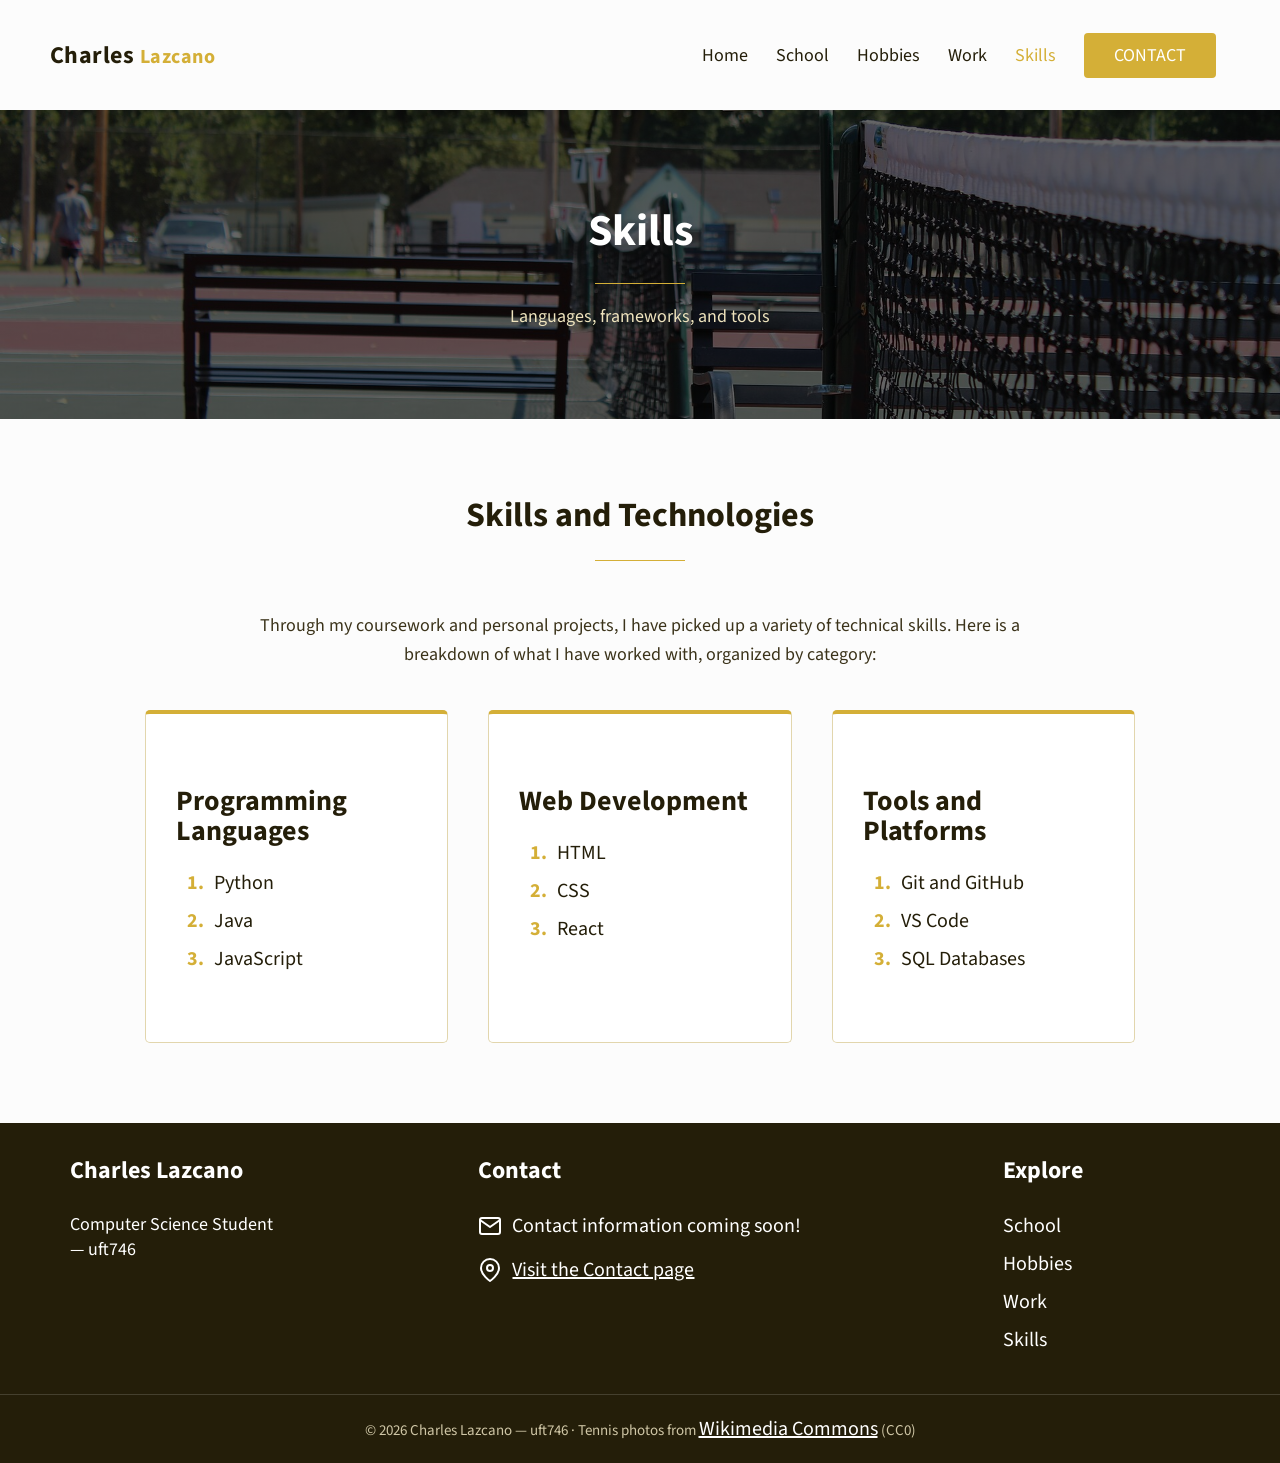
<file: skills.html>
<!DOCTYPE html>
<html lang="en">
<head>
	<meta charset="UTF-8">
	<meta name="viewport" content="width=device-width, initial-scale=1.0">
	<meta name="description" content="Charles Lazcano's skills and technologies.">
	<title>Skills | Charles Lazcano's homepage</title>
	<link href="https://fonts.googleapis.com/css2?family=Source+Sans+Pro:wght@300;400;600;700&display=swap" rel="stylesheet">
	<link rel="stylesheet" href="./assets/css/global-header.css">
	<link rel="stylesheet" href="./assets/css/global-footer.css">
	<link rel="stylesheet" href="./assets/css/accesibility.css">
	<link rel="stylesheet" href="./assets/css/index.css">
	<link rel="stylesheet" href="./assets/css/site.css">
	<link rel="shortcut icon" href="./assets/img/favicon.webp" type="image/x-icon">
</head>
<body class="scroll-bar">
	<div id="loader">
		<svg version="1.1" xmlns="http://www.w3.org/2000/svg" x="0px" y="0px" viewBox="0 0 100 100" enable-background="new 0 0 0 0" xml:space="preserve">
			<path fill="#d4af37" d="M73,50c0-12.7-10.3-23-23-23S27,37.3,27,50 M30.9,50c0-10.5,8.5-19.1,19.1-19.1S69.1,39.5,69.1,50">
				<animateTransform attributeName="transform" attributeType="XML" type="rotate" dur="1s" from="0 50 50" to="360 50 50" repeatCount="indefinite" />
			</path>
		</svg>
	</div>
	<header>
		<div class="header-container">
			<nav class="header-nav-bar">
				<div class="header-nav-logo">
					<a class="header-logo-link" href="index.html">Charles <span>Lazcano</span></a>
				</div>
				<ul class="header-nav-lists">
					<li class="header-nav-list"><a class="header-nav-link" href="index.html">Home</a></li>
					<li class="header-nav-list"><a class="header-nav-link" href="school.html">School</a></li>
					<li class="header-nav-list"><a class="header-nav-link" href="hobbies.html">Hobbies</a></li>
					<li class="header-nav-list"><a class="header-nav-link" href="work.html">Work</a></li>
					<li class="header-nav-list"><a class="header-nav-link header-active" href="skills.html">Skills</a></li>
					<li class="header-nav-list"><a class="header-btn header-btn-custom" href="contact.html">CONTACT</a></li>
				</ul>
				<div class="header-hamburger-icon">
					<div class="header-hamburger-line-1"></div>
					<div class="header-hamburger-line-2"></div>
					<div class="header-hamburger-line-3"></div>
				</div>
			</nav>
		</div>
	</header>

	<main>
		<div class="page-hero">
			<h1 class="page-hero-title">Skills</h1>
			<hr class="horizontal">
			<p class="page-hero-subtitle">Languages, frameworks, and tools</p>
		</div>

		<section id="skills" class="content-container">
			<h2 class="section-title">Skills and Technologies</h2>
			<p class="lead-text">Through my coursework and personal projects, I have picked up a variety of technical skills. Here is a breakdown of what I have worked with, organized by category:</p>
			<ul class="content-cards">
				<li class="card">
					<h3 class="card-title">Programming Languages</h3>
					<ol class="gold-number-list">
						<li>Python</li>
						<li>Java</li>
						<li>JavaScript</li>
					</ol>
				</li>
				<li class="card">
					<h3 class="card-title">Web Development</h3>
					<ol class="gold-number-list">
						<li>HTML</li>
						<li>CSS</li>
						<li>React</li>
					</ol>
				</li>
				<li class="card">
					<h3 class="card-title">Tools and Platforms</h3>
					<ol class="gold-number-list">
						<li>Git and GitHub</li>
						<li>VS Code</li>
						<li>SQL Databases</li>
					</ol>
				</li>
			</ul>
		</section>
	</main>

	<footer class="footer">
		<div class="footer-container">
			<nav class="footer-nav">
				<div class="footer-description">
					<h3 class="footer-description-title">Charles Lazcano</h3>
					<p>Computer Science Student &mdash; uft746</p>
				</div>
				<div class="footer-contact-us">
					<h3 class="footer-description-title">Contact</h3>
					<p class="footer-description-detail">
						<img src="./assets/img/mail.svg" class="footer-description-icon" alt="">
						<span>Contact information coming soon!</span>
					</p>
					<p class="footer-description-detail">
						<img src="./assets/img/map-pin.svg" class="footer-description-icon" alt="">
						<span><a class="footer-inline-link" href="contact.html">Visit the Contact page</a></span>
					</p>
				</div>
				<div class="footer-follow-us">
					<h3 class="footer-description-title">Explore</h3>
					<ul class="footer-links">
						<li><a href="school.html">School</a></li>
						<li><a href="hobbies.html">Hobbies</a></li>
						<li><a href="work.html">Work</a></li>
						<li><a href="skills.html">Skills</a></li>
					</ul>
				</div>
			</nav>
		</div>
		<p class="footer-bottom">&copy; 2026 Charles Lazcano &mdash; uft746 &middot; Tennis photos from <a class="footer-inline-link" href="https://commons.wikimedia.org" target="_blank" rel="noopener noreferrer">Wikimedia Commons</a> (CC0)</p>
	</footer>
	<script>
		(() => {
			const loader = document.getElementById('loader');
			const scrollBar = document.getElementsByClassName('scroll-bar')[0];
			window.addEventListener('load', () => {
				loader.classList.add('none');
				scrollBar.classList.remove('scroll-bar');
			});
		})();
	</script>
	<script defer src="assets/js/toggleHamburger.js"></script>
</body>
</html>
</file>
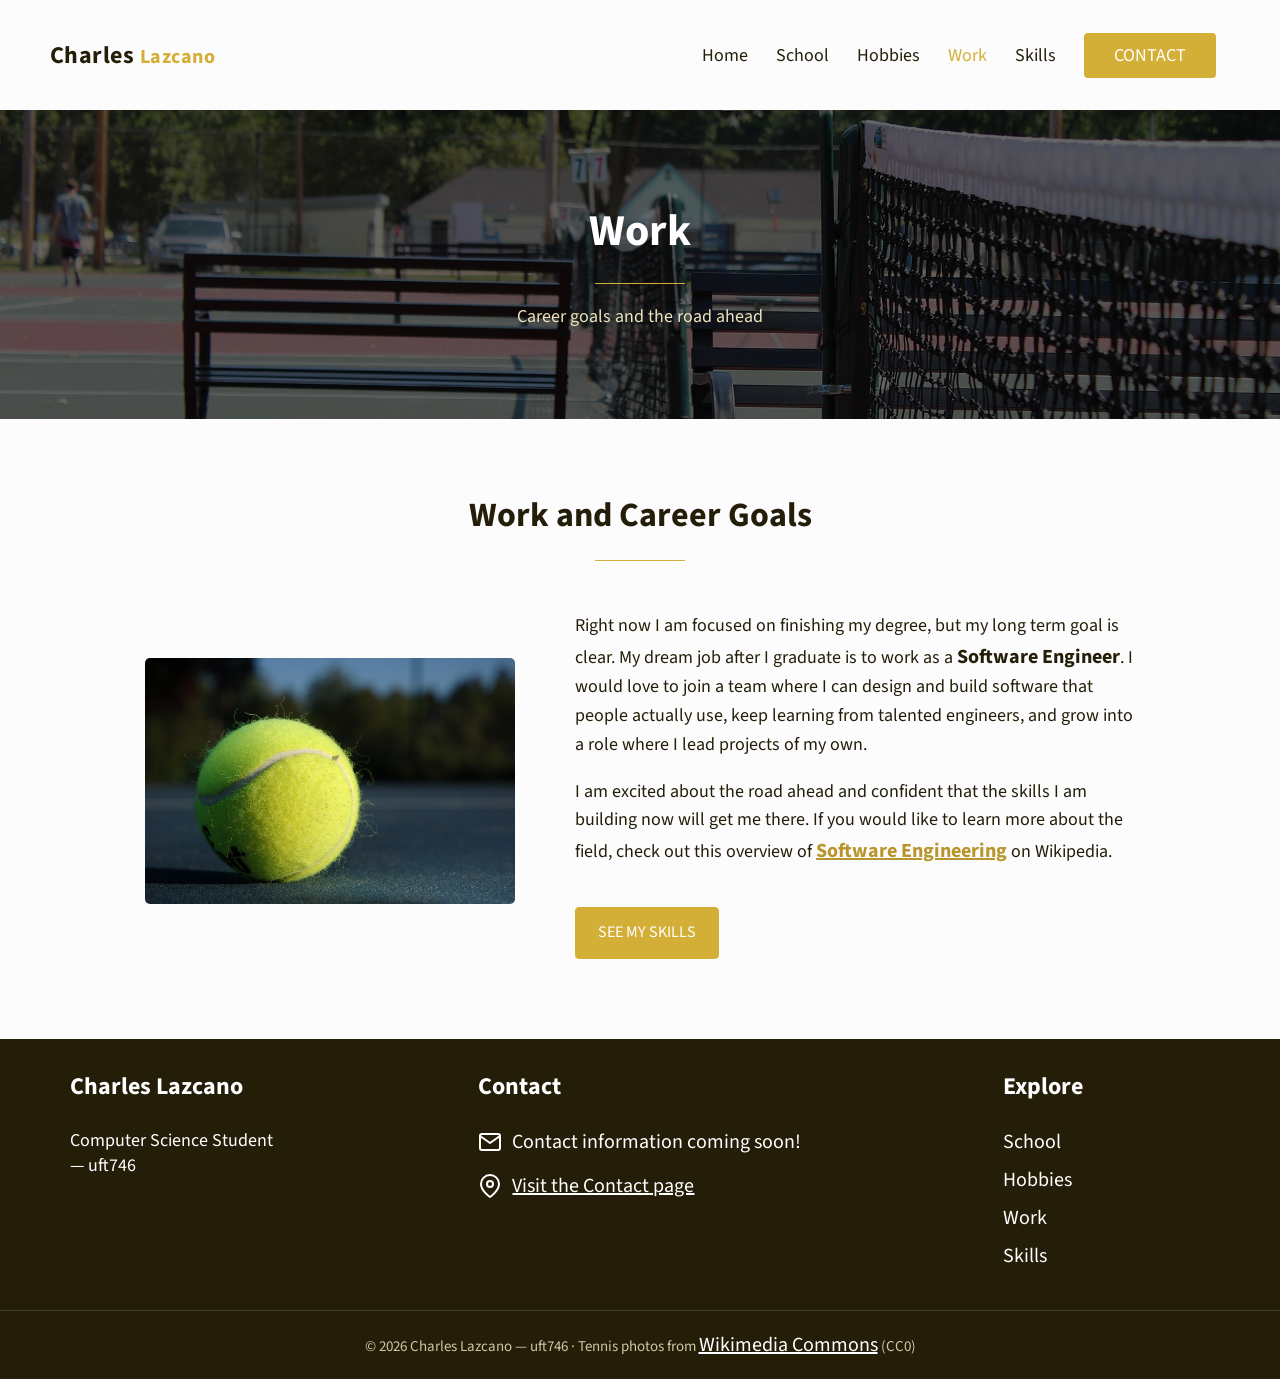
<file: work.html>
<!DOCTYPE html>
<html lang="en">
<head>
	<meta charset="UTF-8">
	<meta name="viewport" content="width=device-width, initial-scale=1.0">
	<meta name="description" content="Charles Lazcano's work and career goals.">
	<title>Work | Charles Lazcano's homepage</title>
	<link href="https://fonts.googleapis.com/css2?family=Source+Sans+Pro:wght@300;400;600;700&display=swap" rel="stylesheet">
	<link rel="stylesheet" href="./assets/css/global-header.css">
	<link rel="stylesheet" href="./assets/css/global-footer.css">
	<link rel="stylesheet" href="./assets/css/accesibility.css">
	<link rel="stylesheet" href="./assets/css/index.css">
	<link rel="stylesheet" href="./assets/css/site.css">
	<link rel="shortcut icon" href="./assets/img/favicon.webp" type="image/x-icon">
</head>
<body class="scroll-bar">
	<div id="loader">
		<svg version="1.1" xmlns="http://www.w3.org/2000/svg" x="0px" y="0px" viewBox="0 0 100 100" enable-background="new 0 0 0 0" xml:space="preserve">
			<path fill="#d4af37" d="M73,50c0-12.7-10.3-23-23-23S27,37.3,27,50 M30.9,50c0-10.5,8.5-19.1,19.1-19.1S69.1,39.5,69.1,50">
				<animateTransform attributeName="transform" attributeType="XML" type="rotate" dur="1s" from="0 50 50" to="360 50 50" repeatCount="indefinite" />
			</path>
		</svg>
	</div>
	<header>
		<div class="header-container">
			<nav class="header-nav-bar">
				<div class="header-nav-logo">
					<a class="header-logo-link" href="index.html">Charles <span>Lazcano</span></a>
				</div>
				<ul class="header-nav-lists">
					<li class="header-nav-list"><a class="header-nav-link" href="index.html">Home</a></li>
					<li class="header-nav-list"><a class="header-nav-link" href="school.html">School</a></li>
					<li class="header-nav-list"><a class="header-nav-link" href="hobbies.html">Hobbies</a></li>
					<li class="header-nav-list"><a class="header-nav-link header-active" href="work.html">Work</a></li>
					<li class="header-nav-list"><a class="header-nav-link" href="skills.html">Skills</a></li>
					<li class="header-nav-list"><a class="header-btn header-btn-custom" href="contact.html">CONTACT</a></li>
				</ul>
				<div class="header-hamburger-icon">
					<div class="header-hamburger-line-1"></div>
					<div class="header-hamburger-line-2"></div>
					<div class="header-hamburger-line-3"></div>
				</div>
			</nav>
		</div>
	</header>

	<main>
		<div class="page-hero">
			<h1 class="page-hero-title">Work</h1>
			<hr class="horizontal">
			<p class="page-hero-subtitle">Career goals and the road ahead</p>
		</div>

		<section id="career" class="content-container">
			<h2 class="section-title">Work and Career Goals</h2>
			<div class="split">
				<div class="split-media">
					<img src="./assets/img/tennis-ball-closeup.jpg" alt="Close-up of a tennis ball on a hard court">
				</div>
				<div class="split-body">
					<p>Right now I am focused on finishing my degree, but my long term goal is clear. My dream job after I graduate is to work as a <b>Software Engineer</b>. I would love to join a team where I can design and build software that people actually use, keep learning from talented engineers, and grow into a role where I lead projects of my own.</p>
					<p>I am excited about the road ahead and confident that the skills I am building now will get me there. If you would like to learn more about the field, check out this overview of <a class="text-link" href="https://en.wikipedia.org/wiki/Software_engineering" target="_blank" rel="noopener noreferrer">Software Engineering</a> on Wikipedia.</p>
					<div class="btn-row">
						<a href="skills.html" class="btn btn-fill btn-large">See My Skills</a>
					</div>
				</div>
			</div>
		</section>
	</main>

	<footer class="footer">
		<div class="footer-container">
			<nav class="footer-nav">
				<div class="footer-description">
					<h3 class="footer-description-title">Charles Lazcano</h3>
					<p>Computer Science Student &mdash; uft746</p>
				</div>
				<div class="footer-contact-us">
					<h3 class="footer-description-title">Contact</h3>
					<p class="footer-description-detail">
						<img src="./assets/img/mail.svg" class="footer-description-icon" alt="">
						<span>Contact information coming soon!</span>
					</p>
					<p class="footer-description-detail">
						<img src="./assets/img/map-pin.svg" class="footer-description-icon" alt="">
						<span><a class="footer-inline-link" href="contact.html">Visit the Contact page</a></span>
					</p>
				</div>
				<div class="footer-follow-us">
					<h3 class="footer-description-title">Explore</h3>
					<ul class="footer-links">
						<li><a href="school.html">School</a></li>
						<li><a href="hobbies.html">Hobbies</a></li>
						<li><a href="work.html">Work</a></li>
						<li><a href="skills.html">Skills</a></li>
					</ul>
				</div>
			</nav>
		</div>
		<p class="footer-bottom">&copy; 2026 Charles Lazcano &mdash; uft746 &middot; Tennis photos from <a class="footer-inline-link" href="https://commons.wikimedia.org" target="_blank" rel="noopener noreferrer">Wikimedia Commons</a> (CC0)</p>
	</footer>
	<script>
		(() => {
			const loader = document.getElementById('loader');
			const scrollBar = document.getElementsByClassName('scroll-bar')[0];
			window.addEventListener('load', () => {
				loader.classList.add('none');
				scrollBar.classList.remove('scroll-bar');
			});
		})();
	</script>
	<script defer src="assets/js/toggleHamburger.js"></script>
</body>
</html>
</file>
<file: assets/css/global-header.css>
* {
	margin: 0;
	padding: 0;
	box-sizing: border-box;
}

body {
	font-family: 'Source Sans Pro', sans-serif;
	background-color: #fcfcfc;
}

.header-container {
	max-width: 1200px;
	margin: 0 auto;
	padding: 10px;
	font-size: 16px;
}

.header-nav-lists {
	display: none;
}

.header-nav-list {
	padding: 0 24px;
	list-style-type: none;
}

.header-nav-bar {
	display: flex;
	justify-content: space-between;
	align-items: center;
	height: 10vh;
}

.header-nav-link {
	text-decoration: none;
	color: #241e09;
	font-size: 20px;
}

.header-active {
	color: #d4af37;
}

.header-nav-logo {
	width: 80px;
	position: relative;
	z-index: 11;
}

/**Hamburger ICON **/
.header-hamburger-icon {
	width: 100px;
	height: 30px;
	display: flex;
	flex-direction: column;
	justify-content: center;
	align-items: flex-end;
	cursor: pointer;
}

.header-hamburger-line-1,
.header-hamburger-line-2,
.header-hamburger-line-3 {
	background-color: #d4af37;
	width: 1.78rem;
	height: 0.2rem;
	transition: all 0.2s ease-in-out;
	position: relative;
	z-index: 10;
}

.header-hamburger-line-1,
.header-hamburger-line-2 {
	margin-bottom: 6px;
}

/* Show class to  change the state of hambuger icon cross*/
.show .header-hamburger-line-1 {
	transform: translateY(10px) rotate(135deg);
}

.show .header-hamburger-line-2 {
	opacity: 0;
}

.show .header-hamburger-line-3 {
	transform: translateY(-8.6px) rotate(-135deg);
}

/*Show */

header ul.show {
	position: fixed;
	background-color: #fff;
	top: 8vh;
	left: 0;
	height: 100%;
	width: 100%;
	margin-top: -8vh;
	display: flex;
	flex-direction: column;
	justify-content: center;
	align-items: center;
	z-index: 10;
}

header ul.show li {
	margin: 1rem 0;
}

.header-btn {
	text-decoration: none;
}

.header-btn-custom {
	padding: 10px 30px;
	width: 133px;
	height: 48px;
	border-radius: 4px;
	background-color: #d4af37;
	color: #fff;

}

.header-btn-custom:hover, 
.header-btn-custom:active {
	background-color: #c9a633;
	border: 1px solid #c9a633;
}

@media (min-width: 850px) {
	.header-nav-lists {
		display: flex;
	}

	.header-hamburger-icon {
		display: none;
	}
}

@media (min-width: 1200px) {
	* {
		font-size: 20px;
	}
}
</file>
<file: assets/css/global-footer.css>
.footer {
	background-color: #241e09;
	color: #fff;
   min-height: 240px;
}

.footer-container {
	max-width: 1200px;
	margin: 0 auto;
	padding: 1.5rem;
	display: flex;
	flex-direction: column;
	justify-content: start;
	min-height: 240px;
	font-size: 18px;
}

.footer-nav {
	display: grid;
	justify-items: start;
	grid-gap: 70px;
	grid-template-columns: repeat(auto-fit, minmax(280px, 1fr));
}

.footer-description {
   max-width: 210px;
   justify-self: start;
}

.footer-description-title {
	margin-bottom: 24px;
	font-size: 24px;
}

.footer-description-detail {
	display: flex;
	align-items: center;
	margin-bottom: 16px;
}

.footer-description-icon {
	padding-right: 10px;
}

.footer-follow-us-lists {
	display: flex;
	text-decoration: none;
   list-style-type: none;
}

.follow-us-list {
   justify-self: start;
	padding-right: 10px;
}



@media (min-width: 768px) {


   .footer-nav {
      justify-items: start;
   }
   
}


@media (min-width: 1200px) {


   .footer-nav {
      justify-items: center;
   }
   
}
</file>
<file: assets/css/accesibility.css>
/*Making the hide element accessible for screen readers*/
.hide {
	position: absolute;
	height: 1px;
	width: 1px;
	overflow: hidden;
	clip: rect(1px 1px 1px 1px); /* IE6, IE7 */
	clip: rect(1px, 1px, 1px, 1px);
}

.jumbotron-form input:focus {
   border: 1.5px solid #3b331a;
}
</file>
<file: assets/css/index.css>
* {
	font-family: 'Source Sans Pro';
}


/*Loader*/
#loader {
	background-color: #fff;
	position: fixed;
	top: 0;
	left: 0;
	width: 100%;
	height: 100vh;
	z-index: 9999;
	display: flex;
	justify-content: center;
	align-items: center;
	transition: ease;
}


#loader svg {
	width: 200px;
}

#loader.none {
	visibility: hidden;
	opacity: 0;
}

.scroll-bar {
	overflow: hidden;
}

.horizontal {
	width: 10%;
	margin: 1em 0 2em 0;
	height: 1px;
	background-color: #d4af37;
	border: none;
}

p {
	font-size: 18px;
}
h2 {
	font-size: 40px;
}
.row {
	display: flex;
	flex-wrap: wrap;
	justify-content: center;
}
.col {
	padding: 5px;
	flex-wrap: nowrap;
}

.image-col {
	margin-right: 7%;
}

.image-col img {
	margin: 5px;
}

.small-image {
	height: 105px;
}

.large-image {
	height: 227px;
}

.side-by-side-container {
	display: flex;
}

.large-image-container {
	margin-right: 7px;
}

.stacked-image-container {
	display: flex;
	flex-direction: column;
	margin-top: 1px;
}
/* Header section--------------------- */
.page-header-container {
	margin-bottom: 70px;
}

.page-header-span {
	display: flex;
	justify-content: flex-end;
	padding-right: 100px;
}
.page-header {
	/* font-weight: 500; */
	text-align: center;
	padding: 0 150px 0 0;
}

.page-header:after {
	display: block;
	height: 1px;
	background-color: #d4af37;
	content: '';
	width: 90px;
	margin: 0.5em auto 0 auto;
}

.page-sub-header {
	font-size: 75%;
	text-align: center;
	letter-spacing: 0.01em;
	font-weight: 300;
	color: #3b331a;
}

/* Header End-------------------------------- */

/* Jumbotron class */
.jumbotron-container {
	width: 100%;
	background: linear-gradient(rgba(0, 0, 0, 0.6), rgba(0, 0, 0, 0.6)),
		url('../img/tennis-court.jpg');
	background-repeat: no-repeat;
	background-position: center;
	background-size: cover;
	opacity: 0.9;
	min-height: calc(100vh - 12vh);
	display: flex;
	color: white;
}

.jumbotron-left {
	flex: 3;
	display: flex;
	flex-direction: column;
	justify-content: center;
	align-items: flex-start;
	padding-left: 10%;
	/* border: 1px solid white; */
}

.jumbotron-left > * {
	margin: 0.5rem;
}

.jumbotron-header {
	text-transform: capitalize;
}

.jumbotron-right {
	flex: 2;
	display: flex;
	justify-content: flex-start;
	align-items: center;
	/* border: 1px solid white; */
}

.jumbotron-form {
	color: black;
	display: flex;
	flex-direction: column;
	justify-content: center;
	align-items: center;
	background: white;
	width: 70%;
	min-height: 60%;
	border-radius: 5px;
}
.jumbotron-form p {
	margin-bottom: 1em;
	text-align: center;
	font-size: 18px;
}
.jumbotron-form input {
	outline: none;
	width: 80%;
	height: 2.5em;
	padding: 0.5em;
}

.jumbotron-form button {
	background: #d8b74b;
	outline: none;
	width: 80%;
	padding: 0.5em;
	border-radius: 5px;
	cursor: pointer;
	color: white;
	border: none;
}

/* Beginning of enjoy your stay section */
.enjoy-container {
	width: 100%;
	display: flex;
	flex-direction: column;
}
.enjoy-header {
	width: 80%;
	margin: 1em auto;
}
.enjoy-header h1 {
	padding-top: 2em;
}
.enjoy-header > p {
	width: 40%;
}
.enjoy-services {
	display: flex;
	flex-direction: row;
	width: 80%;
	margin: 1em auto;
	margin-bottom: 5em;
	/* border: 1px solid black; */
}
.enjoy-services h2 {
	margin-bottom: 1em;
}
.first-col {
	/* border: 1px solid black; */
	flex: 1;
	margin-right: 2em;
}
.sec-col {
	/* border: 1px solid black; */
	flex: 1;
	margin-right: 2em;
}
.third-col {
	/* border: 1px solid black; */
	flex: 2;
	display: flex;
	justify-content: center;
	align-items: center;
	position: relative;
}

.upper,
.lower {
	padding-left: 2em;
	margin-bottom: 2em;
	position: relative;
}
.enjoy__clock-icon,
.enjoy__fitness-icon,
.enjoy__wifi-icon,
.enjoy__coffee-icon {
	position: absolute;
	top: 0px;
	left: -13px;
}

.enjoy__play-icon {
	position: absolute;
	cursor: pointer;
}

/* End----------------------- */

/* Beginning of simplicity is our watch word section styling */
.special-offers {
	padding: 0 0 80px;
}

.offers-title {
	font-size: 165%;
	margin: 25px 0 15px;
}

.offers-sub-title {
	font-size: 18px;
	color: #3b331a;
	font-weight: 300;
	margin-bottom: 20px;
}

.offers-list {
	list-style: none;
	margin-bottom: 30px;
}

.offers-list li {
	margin: 12px 0;
}

.list-icon {
	height: 17px;
	vertical-align: middle;
	margin-right: 5px;
}

.list-text {
	display: inline-block;
}

.btn {
	border-radius: 3px;
	border: 1px solid #d4af37;
	text-transform: uppercase;
	font-size: 55%;
	padding: 10px 18px;
	font-weight: 400;
	text-decoration: none;
	transition: all 0.3s;
	margin-right: 10px;
}

.btn-fill {
	background-color: #d4af37;
	color: #fff;
}
.rates {
	border-radius: 5px;
}

.rates:active,
.rates:hover {
	background-color: #c9a633;
	border: 1px solid #c9a633;
}

.btn-fill:hover,
.btn-fill:active {
	background-color: #c9a633;
	transform: translateY(-3px);
	border: 1px solid #c9a633;
}

.btn-ghost {
	color: #d4af37;
	background-color: #fff;
}

.btn-ghost:hover,
.btn-ghost:active {
	background-color: #d4af37;
	color: #fff;
}

.btn-large {
	font-size: 16px;
	width: 133px;
	padding: 12px 22px;
	border-radius: 4px;
}

/* End----------------------------*/

/* Beginning of client review section styles */
.review-container {
	width: 80%;
	margin: 1em auto;
	display: flex;
	flex-direction: column;
	justify-content: center;
}
.review-header {
	display: flex;
	flex-direction: column;
	justify-content: center;
	align-items: center;
}
.review-header > p {
	text-align: center;
}
.cards-container {
	display: flex;
	margin-top: 2em;
	margin-bottom: 4em;
}
.card {
	flex: 1;
	border: 1px solid rgb(158, 158, 158);
	min-height: 40vh;
	margin-right: 2em;
	border-radius: 5px;
	display: flex;
	flex-direction: column;
	align-items: flex-start;
	padding: 1em 1em 1em 1em;
	line-height: 1.5em;
}
.card-title {
	font-size: 25px;
}
.card-avi {
	width: 30%;
	margin: 2em 0;
}
.card-subtitle {
	margin-bottom: 1em;
}
.card-desc {
	font-size: 18px;
	font-weight: 300;
}

/* End----------------------------------------- */

/* @media queries */
/* Extra small devices (phones, 600px and down) */
@media only screen and (max-width: 600px) {
	.image-col {
		margin: auto;
	}
	.jumbotron-container {
		width: 100%;
		flex-direction: column;
		align-items: center;
	}

	.jumbotron-left {
		padding: 1rem;
		margin-top: 1rem;
	}

	.jumbotron-header {
		font-size: 30px;
		text-align: center;
	}

	.jumbotron-header br {
		display: none;
	}

	.enjoy-services {
		flex-direction: column;
	}
	.enjoy-header,
	.enjoy-container,
	.enjoy-header h1 {
		text-align: center;
	}
	.enjoy-header > p {
		width: 100%;
	}
	/* Enjoy section icons for mobile */
	.enjoy__clock-icon,
	.enjoy__fitness-icon,
	.enjoy__wifi-icon,
	.enjoy__coffee-icon {
		position: unset;
		padding: 0.5rem;
	}
	.page-header {
		text-align: center;
		padding: 1rem;
		font-size: 30px;
	}
	.cards-container {
		flex-direction: column;
	}
	.card {
		margin-bottom: 1em;
	}
	.page-header:after {
		margin: 0.5em auto 0 auto;
		height: 2px;
	}

	.page-header-container {
		margin-bottom: 10px;
	}
	.btn-large {
		margin-bottom: 1em;
		margin: auto;
		font-weight: 700;
		font-size: 77%;
		padding: 15px 27px;
	}

	.horizontal {
		margin: 1em auto 2em auto;
	}
	.jumbotron-form {
		width: 90%;
		margin: 1em auto;
		padding: 1em 0.5em;
	}

	.jumbotron-form h3 {
		font-size: 20px;
		text-align: center;
	}
	.jumbotron-form p {
		font-size: 17px;
	}

	.jumbotron-form p br {
		display: none;
	}
	.jumbotron-left p {
		font-size: 18px;
		width: 100%;
		text-align: center;
		margin-bottom: 1em;
	}

	.jumbotron-right .jumbotron-left,
	.jumbotron-right {
		flex: 1;
	}
	.jumbotron-form button {
		margin-bottom: 1em;
	}

	.enjoy-services {
		margin-bottom: 0.5em;
	}

	.special-offers {
		padding: 0 0 35px;
	}

	.enjoy__play-icon {
		z-index: 2;
		width: 4rem;
		opacity: 0.9;
		height: 4rem;
	}

	.page-header,
	.enjoy-heading {
		text-transform: capitalize;
		text-align: center;
	}

	.horizontal {
		height: 2px;
		width: 39%;
	}

	.enjoy-heading {
		margin-top: 20px;
		font-size: 30px;
	}

	.enjoy-heading br {
		display: none;
	}

	.first-col,
	.sec-col {
		margin-right: unset;
	}

	.upper,
	.lower {
		padding-left: unset;
	}

	.third-col {
		order: -1;
		margin-bottom: 1rem;
	}

	.third-col-video {
		width: 100%;
		filter: drop-shadow(2px 4px 6px black);
	}

	.side-by-side-container {
		flex-direction: column;
	}

	.stacked-image-container {
		flex-direction: row;
	}

	.offers-sub-title {
		padding: 1rem;
	}

	.offers-sub-title br {
		display: none;
	}

	.offers-list {
		margin-left: 1.5rem;
	}

	.centered {
		margin: auto;
		display: block;
		width: 50%;
		text-align: center;
	}

	.img-hide {
		display: none;
	}
	.review-title {
		text-align: center;
		font-size: 30px;
	}

	.card {
		width: 100%;
	}

	.card-avi {
		width: 30%;
		display: block;
		margin: 1.5rem auto;
	}

	.card-title,
	.card-subtitle {
		width: 100%;
		text-align: center;
	}

	.card-subtitle {
		font-weight: 300;
	}
}

@media only screen and (max-width: 320px) {
	.small-image {
		display: none;
	}

	.large-image {
		width: 100%;
		object-fit: cover;
	}
}

/* Small devices (portrait tablets and large phones, 600px and up) */
@media only screen and (min-width: 600px) and (max-width: 700px) {
	.jumbotron-container {
		width: 100%;
		flex-direction: column;
		align-items: center;
	}
	.btn-large {
		margin: 0.5em auto 1em 1em;
	}
	.jumbotron-form {
		width: 100%;
		margin: 1em auto;
		padding: 1em 0.5em;
	}
	.enjoy-header,
	.enjoy-container,
	.enjoy-header h1 {
		text-align: center;
	}
	.enjoy-header > p {
		width: 100%;
	}
	.enjoy-services {
		flex-direction: column;
	}

	.page-header {
		padding: 0 100px 0 100px;
	}

	.card {
		margin-bottom: 1em;
	}
	.page-header:after {
		margin: 0.5em auto 0 auto;
	}
	.btn-large {
		margin-bottom: 1em;
	}
	.jumbotron-left h1 {
		font-size: 50px;
		margin-top: 1em;
	}
	.horizontal {
		margin: 1em auto 2em auto;
	}
}
@media only screen and (min-width: 700px) {
	.jumbotron-form {
		margin: 1em 0;
	}
	.jumbotron-form h3 {
		padding-top: 1em;
		font-size: 25px;
		text-align: center;
	}
	.jumbotron-form p {
		font-size: 18px;
	}

	.rates {
		margin-bottom: 1em;
	}
}
@media only screen and (min-width: 954px) {
	.jumbotron-container {
		width: 100%;
		flex-direction: row;
		align-items: center;
	}
	.enjoy-services {
		flex-direction: row;
	}
}
</file>
<file: assets/css/site.css>
/* Site-specific additions on top of the Star Hotels theme
   (global-header.css, global-footer.css, accesibility.css, index.css).
   Colors and type follow the theme: gold #d4af37, dark brown #241e09,
   text brown #3b331a, Source Sans Pro. */

/* ---------- Header tweaks: text logo + six nav links ---------- */
.header-nav-logo {
	width: auto;
}

.header-logo-link {
	text-decoration: none;
	color: #241e09;
	font-weight: 700;
	font-size: 24px;
	letter-spacing: 0.02em;
	white-space: nowrap;
}

.header-logo-link span {
	color: #d4af37;
}

.header-nav-lists {
	align-items: center;
}

.header-nav-list {
	padding: 0 14px;
}

.header-nav-link {
	font-size: 18px;
}

.header-nav-link:hover {
	color: #d4af37;
}

.header-btn-custom {
	display: inline-block;
	width: auto;
	height: auto;
	font-size: 18px;
}

/* ---------- Home jumbotron info card ---------- */
.jumbotron-form h3 {
	color: #241e09;
}

.info-list {
	list-style: none;
	width: 80%;
	margin-bottom: 1em;
}

.info-list li {
	display: flex;
	justify-content: space-between;
	padding: 0.6em 0;
	border-bottom: 1px solid #eee3bd;
	font-size: 18px;
}

.info-list .info-label {
	color: #3b331a;
	font-weight: 300;
}

.fun-fact {
	width: 80%;
	font-size: 16px;
	font-style: italic;
	font-weight: 400;
	color: #3b331a;
	text-align: center;
	margin-bottom: 1.5em;
}

/* Home "explore" columns: whole block is a link */
.explore-link {
	color: inherit;
	text-decoration: none;
}

.explore-link h3 {
	margin-bottom: 0.25em;
}

.explore-link:hover h3 {
	color: #d4af37;
}

.explore-image {
	width: 100%;
	max-width: 420px;
	border-radius: 5px;
}

/* ---------- Inner page hero (shorter version of the jumbotron) ---------- */
.page-hero {
	background: linear-gradient(rgba(0, 0, 0, 0.6), rgba(0, 0, 0, 0.6)),
		url('../img/tennis-court.jpg');
	background-position: center;
	background-size: cover;
	color: #fff;
	text-align: center;
	padding: 90px 1rem;
}

.page-hero-title {
	font-size: 44px;
	text-transform: capitalize;
}

.page-hero-subtitle {
	margin-top: 0.5em;
	color: #eee3bd;
}

.page-hero .horizontal {
	margin: 1em auto;
	width: 90px;
}

/* ---------- Inner page content ---------- */
.content-container {
	max-width: 1050px;
	margin: 0 auto;
	padding: 70px 1.5rem 80px;
	color: #241e09;
	line-height: 1.6;
}

.section-title {
	font-size: 34px;
	text-align: center;
}

.section-title:after {
	display: block;
	height: 1px;
	background-color: #d4af37;
	content: '';
	width: 90px;
	margin: 0.5em auto 1.5em auto;
}

.lead-text {
	max-width: 760px;
	margin: 0 auto 2.5em;
	text-align: center;
	color: #3b331a;
}

.content-container h3,
.content-container h4,
.content-container h5,
.content-container h6 {
	color: #241e09;
	margin: 1.5em 0 0.5em;
}

.content-container h3 {
	font-size: 28px;
}

.content-container h4 {
	font-size: 24px;
}

.content-container h5 {
	font-size: 20px;
}

.content-container p {
	margin-bottom: 1em;
}

.text-link {
	color: #b8962b;
	font-weight: 700;
}

.text-link:hover {
	color: #241e09;
}

/* Two-column layout (image + text), mirrors the theme's facilities rows */
.split {
	display: flex;
	flex-wrap: wrap;
	align-items: center;
	gap: 3rem;
}

.split-media {
	flex: 1 1 280px;
	text-align: center;
}

.split-body {
	flex: 2 1 380px;
}

.split-media img {
	max-width: 100%;
	border-radius: 5px;
}

.split-media figcaption {
	margin-top: 0.75em;
	font-size: 16px;
	font-style: italic;
	color: #3b331a;
}

/* Gold check-mark list (theme's offers-list / facilities-list look) */
.check-list {
	list-style: none;
	margin-bottom: 1.5em;
}

.check-list li {
	position: relative;
	padding-left: 30px;
	margin: 12px 0;
}

.check-list li:before {
	content: '';
	position: absolute;
	left: 0;
	top: 0.3em;
	width: 18px;
	height: 18px;
	background: url('../img/check-square.svg') no-repeat center / contain;
}

/* Numbered list with gold markers */
.gold-number-list {
	padding-left: 1.6em;
	margin-bottom: 1.5em;
}

.gold-number-list li {
	margin: 8px 0;
	padding-left: 0.3em;
}

.gold-number-list li::marker {
	color: #d4af37;
	font-weight: 700;
}

/* Cards (theme's review cards reused for content) */
.content-cards {
	list-style: none;
	display: flex;
	flex-wrap: wrap;
	gap: 2em;
	margin-top: 2em;
}

.content-cards .card {
	flex: 1 1 260px;
	min-height: 0;
	margin: 0;
	background-color: #fff;
	border-color: #e2d6ad;
	border-top: 4px solid #d4af37;
	padding: 1.5em;
}

.content-cards .card-title {
	margin-bottom: 0.5em;
}

.card-image {
	width: 150px;
	height: 150px;
	border-radius: 5px;
	margin: 1em 0;
}

/* Schedule table */
.table-wrap {
	overflow-x: auto;
	margin: 1em 0 1.5em;
}

.schedule {
	width: 100%;
	min-width: 560px;
	border-collapse: collapse;
	background-color: #fff;
	border: 1px solid #e2d6ad;
}

.schedule th {
	background-color: #241e09;
	color: #d4af37;
	padding: 0.8em 1em;
	text-align: left;
	text-transform: uppercase;
	letter-spacing: 0.05em;
	font-size: 15px;
}

.schedule td {
	padding: 0.8em 1em;
	border-bottom: 1px solid #eee3bd;
	font-size: 17px;
}

.schedule tr:nth-child(odd) td {
	background-color: #fbf7ea;
}

.schedule tr:hover td {
	background-color: #f3e8c4;
}

.btn-row {
	margin-top: 2em;
}

.btn-row .btn {
	display: inline-block;
	width: auto;
}

/* ---------- Footer additions ---------- */
.footer-links {
	list-style: none;
}

.footer-links li {
	margin-bottom: 10px;
}

.footer-links a {
	color: #fff;
	text-decoration: none;
}

.footer-links a:hover {
	color: #d4af37;
}

.footer-bottom {
	border-top: 1px solid rgba(255, 255, 255, 0.15);
	text-align: center;
	padding: 1rem;
	font-size: 15px;
	color: #cfc6a6;
}

/* ---------- Small screens ---------- */
@media only screen and (max-width: 600px) {
	.page-hero {
		padding: 60px 1rem;
	}

	.page-hero-title {
		font-size: 32px;
	}

	.section-title {
		font-size: 28px;
	}

	.content-container {
		padding: 40px 1rem 50px;
	}

	.split {
		gap: 1.5rem;
	}

	.info-list,
	.fun-fact {
		width: 90%;
	}
}

.footer-inline-link {
	color: #fff;
}

.footer-inline-link:hover {
	color: #d4af37;
}
</file>
<file: assets/css/contact.css>
/* Bootstrap 3 sets html to 10px; restore 16px so the site's rem sizes stay correct */
html {
	font-size: 16px;
}

.contact-form {
	max-width: 520px;
	margin: 0 auto;
	text-align: left;
}

.contact-form .control-label {
	font-size: 1rem;
}

.contact-form .form-control {
	font-size: 1rem;
	height: auto;
	padding: 10px 40px 10px 12px;
}

/* Keep the feedback glyph lined up with the taller inputs */
.contact-form .form-control-feedback {
	top: 32px;
	right: 4px;
}

.contact-form textarea + .form-control-feedback {
	top: 34px;
}

/* A completed step: locked in with Bootstrap's success colors */
.contact-form .has-success .form-control[disabled] {
	background-color: #f4faf2;
	cursor: not-allowed;
}

.wizard-status {
	margin-bottom: 6px;
	font-weight: 600;
}

.contact-form .progress {
	height: 10px;
	margin-bottom: 24px;
}

.contact-form .progress-bar {
	transition: width 0.3s ease;
}

/* Fade each step in as the wizard reveals it */
.wizard-step {
	animation: step-in 0.3s ease;
}

@keyframes step-in {
	from {
		opacity: 0;
		transform: translateY(-6px);
	}
	to {
		opacity: 1;
		transform: translateY(0);
	}
}

/* Theme gold for the progress bar */
.contact-form .progress-bar {
	background-color: #d4af37;
}
</file>
<file: assets/css/event-listener.css>
/* Bootstrap 3 sets html to 10px; restore 16px so the site's rem sizes stay correct */
html {
	font-size: 16px;
}

.event-form {
	max-width: 480px;
	margin: 0 auto;
	text-align: left;
}

.event-form .control-label {
	font-size: 1rem;
}
</file>
<file: assets/css/shopping-cart.css>
/* Bootstrap 3 sets html to 10px; restore 16px so the site's rem sizes stay correct */
html {
	font-size: 16px;
}

.shopping-cart {
	max-width: 520px;
	margin: 0 auto;
	text-align: left;
}

.shopping-cart .panel-title {
	font-size: 1.25rem;
}

.shopping-cart .control-label {
	font-size: 1rem;
}

#shopping-list .list-group-item {
	cursor: pointer;
	font-size: 1rem;
}

#shopping-list .list-group-item:hover {
	background-color: #f2dede;
	text-decoration: line-through;
}
</file>
